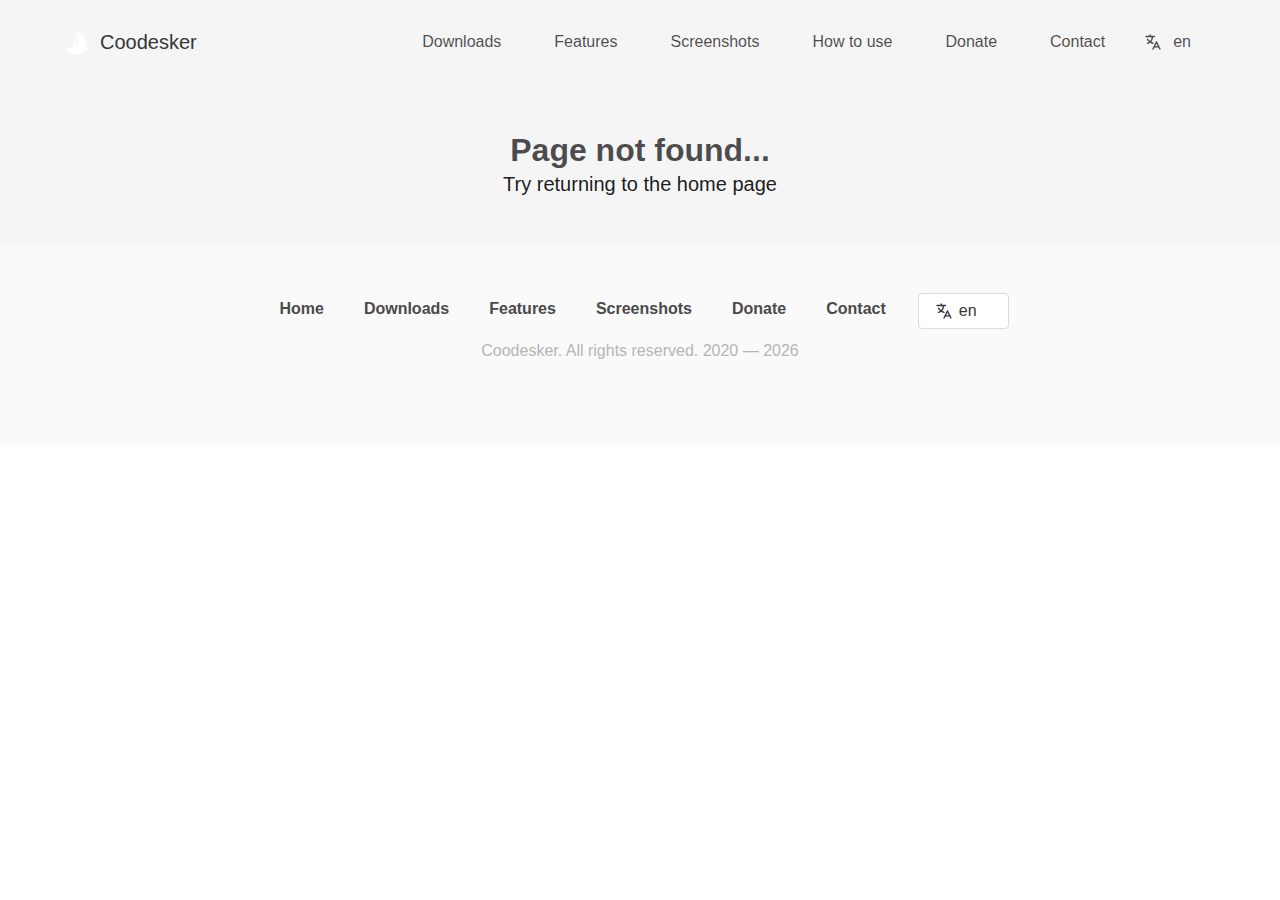
<file: index.html>
<!DOCTYPE html><html lang=en><head><meta charset=utf-8><meta http-equiv=X-UA-Compatible content="IE=edge"><meta name=viewport content="width=device-width,initial-scale=1"><link rel=stylesheet href=https://unicons.iconscout.com/release/v2.1.9/css/unicons.css><title>Coodesker</title><meta name=title content="Coodesker - Desktop organize tool"><meta name=description content="Coodesker helps you organize your PC by automatically placing your shortcuts and icons into resizable shaded areas on your desktop called boxes."><meta name=author content=Coodesker><meta name=msvalidate.01 content=A9DE0784F63090AC11C66FC76E3C3D29><link rel=icon href=https://www.coodesker.com/logos/favicon.ico type=image/x-icon><link rel=apple-touch-icon sizes=57x57 href=https://www.coodesker.com/logos/apple-icon-57x57.png><link rel=apple-touch-icon sizes=60x60 href=https://www.coodesker.com/logos/apple-icon-60x60.png><link rel=apple-touch-icon sizes=72x72 href=https://www.coodesker.com/logos/apple-icon-72x72.png><link rel=apple-touch-icon sizes=76x76 href=https://www.coodesker.com/logos/apple-icon-76x76.png><link rel=apple-touch-icon sizes=114x114 href=https://www.coodesker.com/logos/apple-icon-114x114.png><link rel=apple-touch-icon sizes=120x120 href=https://www.coodesker.com/logos/apple-icon-120x120.png><link rel=apple-touch-icon sizes=144x144 href=https://www.coodesker.com/logos/apple-icon-144x144.png><link rel=apple-touch-icon sizes=152x152 href=https://www.coodesker.com/logos/apple-icon-152x152.png><link rel=apple-touch-icon sizes=180x180 href=https://www.coodesker.com/logos/apple-icon-180x180.png><link rel=icon type=image/png sizes=192x192 href=https://www.coodesker.com/logos/android-icon-192x192.png><link rel=icon type=image/png sizes=32x32 href=https://www.coodesker.com/logos/favicon-32x32.png><link rel=icon type=image/png sizes=96x96 href=https://www.coodesker.com/logos/favicon-96x96.png><link rel=icon type=image/png sizes=16x16 href=https://www.coodesker.com/logos/favicon-16x16.png><link rel=manifest href=https://www.coodesker.com/manifest.json><meta name=msapplication-config content=https://www.coodesker.com/browserconfig.xml><meta name=msapplication-TileColor content=#ffffff><meta name=msapplication-TileImage content=https://www.coodesker.com/logos/ms-icon-144x144.png><meta name=theme-color content=#ffffff><meta property=og:type content=website><meta property=og:url content=https://www.coodesker.com/ ><meta property=og:title content="Coodesker - Desktop organize tool"><meta property=og:description content="Coodesker helps you organize your PC by automatically placing your shortcuts and icons into resizable shaded areas on your desktop called boxes."><meta property=og:image content=https://www.coodesker.com/logos/Card.png><meta property=twitter:card content=summary_large_image><meta property=twitter:url content=https://www.coodesker.com/ ><meta property=twitter:title content="Coodesker - Desktop organize tool"><meta property=twitter:description content="Coodesker helps you organize your PC by automatically placing your shortcuts and icons into resizable shaded areas on your desktop called boxes."><meta property=twitter:image content=https://www.coodesker.com/logos/Card.png><meta property=twitter:site content=@coodesker><meta property=twitter:creator content=@coodesker><script type=application/ld+json>{
        "@context" : "http://schema.org",
        "@type" : "SoftwareApplication",
        "name" : "coodesker",
        "image" : "https://www.coodesker.com/logos/ms-icon-144x144.png",
        "url" : "http://www.coodesker.com/",
        "author" : {
          "@type" : "Person",
          "name" : "coodesker"
        },
        "datePublished" : "2021-03-04",
        "applicationCategory" : "Desktop organize tool",
        "downloadUrl" : "http://www.coodesker.com/downloads",
        "operatingSystem" : "Windows 7 SP1 or later",
        "softwareVersion" : "1.0.0.17"
      }</script><script>(function(c,l,a,r,i,t,y){
          c[a]=c[a]||function(){(c[a].q=c[a].q||[]).push(arguments)};
          t=l.createElement(r);t.async=1;t.src="https://www.clarity.ms/tag/"+i;
          y=l.getElementsByTagName(r)[0];y.parentNode.insertBefore(t,y);
      })(window, document, "clarity", "script", "5qm4ua8jgb");</script><link href=/css/Contact.25fb16de.css rel=prefetch><link href=/css/Donation.4bca2840.css rel=prefetch><link href=/css/Downloads.0180e9b0.css rel=prefetch><link href=/css/Features.d102c619.css rel=prefetch><link href=/css/HowToUse.c07b1ad8.css rel=prefetch><link href=/css/Screenshots.15c4b269.css rel=prefetch><link href=/js/Contact.50db78e4.js rel=prefetch><link href=/js/Donation.a80f20d0.js rel=prefetch><link href=/js/Downloads.fd6c9426.js rel=prefetch><link href=/js/Features.95561430.js rel=prefetch><link href=/js/HowToUse.39ba445e.js rel=prefetch><link href=/js/NotFound.f76c0f4f.js rel=prefetch><link href=/js/Screenshots.f8f1f8a0.js rel=prefetch><link href=/css/app.5b51b47c.css rel=preload as=style><link href=/js/app.12765234.js rel=preload as=script><link href=/js/chunk-vendors.193fd848.js rel=preload as=script><link href=/css/app.5b51b47c.css rel=stylesheet></head><body><noscript><strong>We're sorry but coodesker.website doesn't work properly without JavaScript enabled. Please enable it to continue.</strong></noscript><div id=app></div><script src=/js/chunk-vendors.193fd848.js></script><script src=/js/app.12765234.js></script></body></html>
</file>
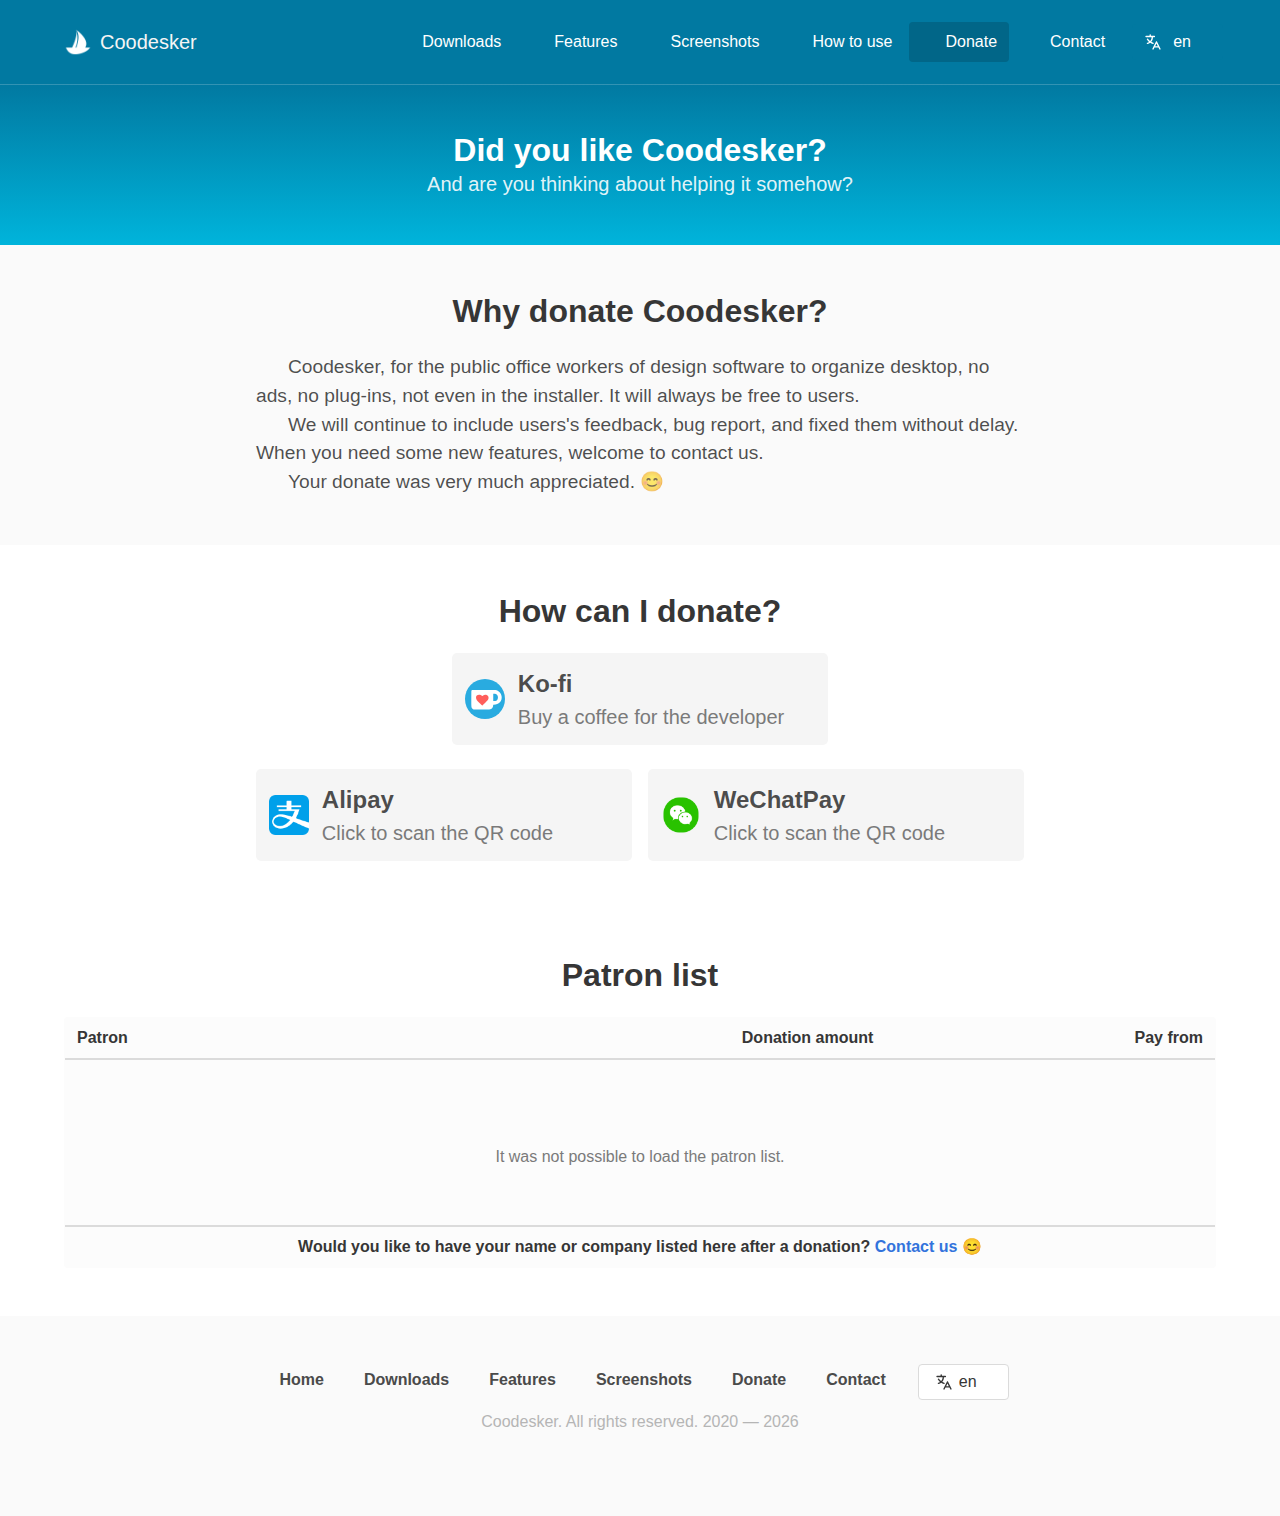
<file: donation/index.html>
<!DOCTYPE html>
<html lang="en">
    <head>
        <meta charset="utf-8">
        <meta http-equiv="X-UA-Compatible" content="IE=edge">
        <meta name="viewport" content="width=device-width,initial-scale=1.0">
        
        <!-- Primary Meta Tags -->
        <title>Coodesker</title>
        <meta name="title" content="Coodesker - Donation">
        <meta name="description" content="Help Coodesker grow, by helping the project.">
        <meta name="author" content="Coodesker">

        <!-- Validations -->
        <meta name="msvalidate.01" content="A9DE0784F63090AC11C66FC76E3C3D29"/>
        <!-- <meta name="flattr:id" content="dj667l"> -->

        <!-- Icons -->
        <link rel="icon" href="https://www.coodesker.com/logos/favicon.ico" type="image/x-icon">
        <link rel="apple-touch-icon" sizes="57x57" href="https://www.coodesker.com/logos/apple-icon-57x57.png">
        <link rel="apple-touch-icon" sizes="60x60" href="https://www.coodesker.com/logos/apple-icon-60x60.png">
        <link rel="apple-touch-icon" sizes="72x72" href="https://www.coodesker.com/logos/apple-icon-72x72.png">
        <link rel="apple-touch-icon" sizes="76x76" href="https://www.coodesker.com/logos/apple-icon-76x76.png">
        <link rel="apple-touch-icon" sizes="114x114" href="https://www.coodesker.com/logos/apple-icon-114x114.png">
        <link rel="apple-touch-icon" sizes="120x120" href="https://www.coodesker.com/logos/apple-icon-120x120.png">
        <link rel="apple-touch-icon" sizes="144x144" href="https://www.coodesker.com/logos/apple-icon-144x144.png">
        <link rel="apple-touch-icon" sizes="152x152" href="https://www.coodesker.com/logos/apple-icon-152x152.png">
        <link rel="apple-touch-icon" sizes="180x180" href="https://www.coodesker.com/logos/apple-icon-180x180.png">
        <link rel="icon" type="image/png" sizes="192x192" href="https://www.coodesker.com/logos/android-icon-192x192.png">
        <link rel="icon" type="image/png" sizes="32x32" href="https://www.coodesker.com/logos/favicon-32x32.png">
        <link rel="icon" type="image/png" sizes="96x96" href="https://www.coodesker.com/logos/favicon-96x96.png">
        <link rel="icon" type="image/png" sizes="16x16" href="https://www.coodesker.com/logos/favicon-16x16.png">

        <!-- Other configurations -->
        <link rel="manifest" href="https://www.coodesker.com/manifest.json">
        <meta name="msapplication-config" content="https://www.coodesker.com/browserconfig.xml"/>
        <meta name="msapplication-TileColor" content="#ffffff">
        <meta name="msapplication-TileImage" content="https://www.coodesker.com/logos/ms-icon-144x144.png">
        <meta name="theme-color" content="#ffffff">
        
        <!-- Open Graph / Facebook -->
        <meta property="og:type" content="website">
        <meta property="og:url" content="https://www.coodesker.com/donation">
        <meta property="og:title" content="Coodesker - Donation">
        <meta property="og:description" content="Help Coodesker get better, by donating to the project.">
        <meta property="og:image" content="https://www.coodesker.com/logos/Card.png">

        <!-- Twitter -->
        <meta property="twitter:card" content="summary_large_image">
        <meta property="twitter:url" content="https://www.coodesker.com/donation">
        <meta property="twitter:title" content="Coodesker - Donation">
        <meta property="twitter:description" content="Help Coodesker get better, by donating to the project.">
        <meta property="twitter:image" content="https://www.coodesker.com/logos/Card.png">
        <meta property="twitter:site" content="@Coodesker">
        <meta property="twitter:creator" content="@Coodesker">

        <!-- Structured data -->
        <script type="application/ld+json">
            {
                "@context" : "http://schema.org",
                "@type" : "SoftwareApplication",
                "name" : "coodesker",
                "image" : "https://www.coodesker.com/logos/ms-icon-144x144.png",
                "url" : "http://www.coodesker.com/",
                "author" : {
                  "@type" : "Person",
                  "name" : "coodesker"
                },
                "datePublished" : "2021-03-04",
                "applicationCategory" : "Desktop organize tool",
                "downloadUrl" : "http://www.coodesker.com/downloads",
                "operatingSystem" : "Windows 7 SP1 or later",
                "softwareVersion" : "1.0.0.17"
              }
        </script>

        <script>
            const segment = 1;

            //Gets the relative path and the hash of the URL.
            sessionStorage.redirect = location.pathname.split('/').slice(0, 1 + segment).join('/');
            sessionStorage.hash = location.hash;

            //Forces the navigation back to the main page, since it's the only entry point that works.
            location.replace('/' + location.pathname.slice(1).split('/').slice(segment).join('/'));
        </script>
    </head>

    <body>
        <h1>Donation</h1>

        &nbsp;&nbsp;&nbsp;&nbsp;&nbsp;&nbsp;&nbsp;&nbsp;&nbsp;&nbsp;&nbsp;&nbsp;&nbsp;
        &nbsp;&nbsp;&nbsp;&nbsp;&nbsp;&nbsp;&nbsp;&nbsp;&nbsp;&nbsp;&nbsp;&nbsp;&nbsp;
        &nbsp;&nbsp;&nbsp;&nbsp;&nbsp;&nbsp;&nbsp;&nbsp;&nbsp;&nbsp;&nbsp;&nbsp;&nbsp;
        &nbsp;&nbsp;&nbsp;&nbsp;&nbsp;&nbsp;&nbsp;&nbsp;&nbsp;&nbsp;&nbsp;&nbsp;&nbsp;
    </body>
</html>
</file>
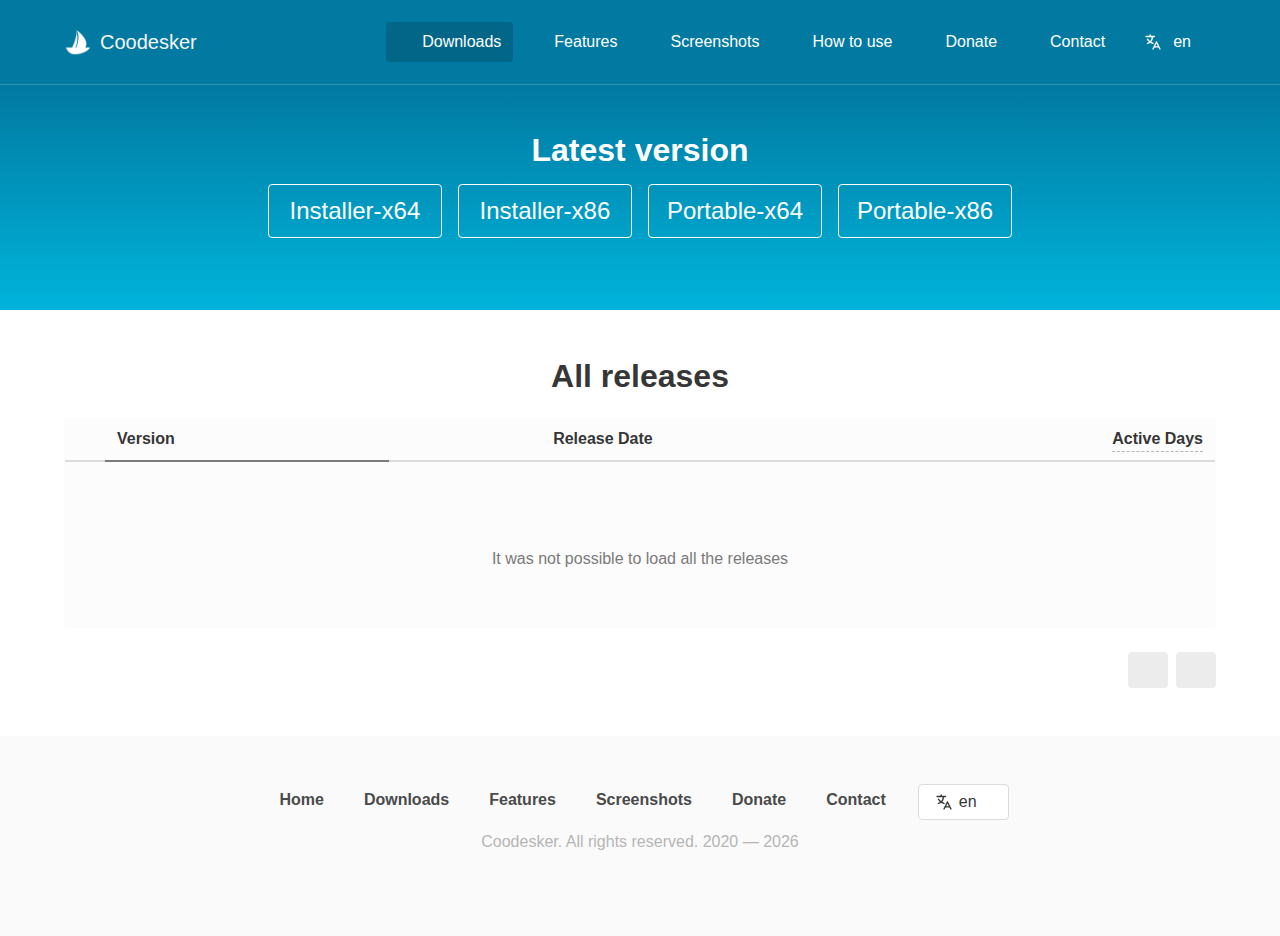
<file: downloads/index.html>
<!DOCTYPE html>
<html lang="en">
    <head>
        <meta charset="utf-8">
        <meta http-equiv="X-UA-Compatible" content="IE=edge">
        <meta name="viewport" content="width=device-width,initial-scale=1.0">
        
        <!-- Primary Meta Tags -->
        <title>Coodesker</title>
        <meta name="title" content="Coodesker - Downloads">
        <meta name="description" content="Download the installer or portable versions of Coodesker now.">
        <meta name="author" content="Coodesker">

        <!-- Validations -->
        <meta name="msvalidate.01" content="A9DE0784F63090AC11C66FC76E3C3D29"/>
        <!-- <meta name="flattr:id" content="dj667l"> -->

        <!-- Icons -->
        <link rel="icon" href="https://www.coodesker.com/logos/favicon.ico" type="image/x-icon">
        <link rel="apple-touch-icon" sizes="57x57" href="https://www.coodesker.com/logos/apple-icon-57x57.png">
        <link rel="apple-touch-icon" sizes="60x60" href="https://www.coodesker.com/logos/apple-icon-60x60.png">
        <link rel="apple-touch-icon" sizes="72x72" href="https://www.coodesker.com/logos/apple-icon-72x72.png">
        <link rel="apple-touch-icon" sizes="76x76" href="https://www.coodesker.com/logos/apple-icon-76x76.png">
        <link rel="apple-touch-icon" sizes="114x114" href="https://www.coodesker.com/logos/apple-icon-114x114.png">
        <link rel="apple-touch-icon" sizes="120x120" href="https://www.coodesker.com/logos/apple-icon-120x120.png">
        <link rel="apple-touch-icon" sizes="144x144" href="https://www.coodesker.com/logos/apple-icon-144x144.png">
        <link rel="apple-touch-icon" sizes="152x152" href="https://www.coodesker.com/logos/apple-icon-152x152.png">
        <link rel="apple-touch-icon" sizes="180x180" href="https://www.coodesker.com/logos/apple-icon-180x180.png">
        <link rel="icon" type="image/png" sizes="192x192" href="https://www.coodesker.com/logos/android-icon-192x192.png">
        <link rel="icon" type="image/png" sizes="32x32" href="https://www.coodesker.com/logos/favicon-32x32.png">
        <link rel="icon" type="image/png" sizes="96x96" href="https://www.coodesker.com/logos/favicon-96x96.png">
        <link rel="icon" type="image/png" sizes="16x16" href="https://www.coodesker.com/logos/favicon-16x16.png">

        <!-- Other configurations -->
        <link rel="manifest" href="https://www.coodesker.com/manifest.json">
        <meta name="msapplication-config" content="https://www.coodesker.com/browserconfig.xml"/>
        <meta name="msapplication-TileColor" content="#ffffff">
        <meta name="msapplication-TileImage" content="https://www.coodesker.com/logos/ms-icon-144x144.png">
        <meta name="theme-color" content="#ffffff">
        
        <!-- Open Graph / Facebook -->
        <meta property="og:type" content="website">
        <meta property="og:url" content="https://www.coodesker.com/downloads">
        <meta property="og:title" content="Coodesker - Downloads">
        <meta property="og:description" content="Download the installer or portable versions of Coodesker now.">
        <meta property="og:image" content="https://www.coodesker.com/logos/Card.png">

        <!-- Twitter -->
        <meta property="twitter:card" content="summary_large_image">
        <meta property="twitter:url" content="https://www.coodesker.com/downloads">
        <meta property="twitter:title" content="Coodesker - Downloads">
        <meta property="twitter:description" content="Download the installer or portable versions of Coodesker now.">
        <meta property="twitter:image" content="https://www.coodesker.com/logos/Card.png">
        <meta property="twitter:site" content="@Coodesker">
        <meta property="twitter:creator" content="@Coodesker">

        <!-- Structured data -->
        <script type="application/ld+json">
            {
                "@context" : "http://schema.org",
                "@type" : "SoftwareApplication",
                "name" : "coodesker",
                "image" : "https://www.coodesker.com/logos/ms-icon-144x144.png",
                "url" : "http://www.coodesker.com/",
                "author" : {
                  "@type" : "Person",
                  "name" : "coodesker"
                },
                "datePublished" : "2021-03-04",
                "applicationCategory" : "Desktop organize tool",
                "downloadUrl" : "http://www.coodesker.com/downloads",
                "operatingSystem" : "Windows 7 SP1 or later",
                "softwareVersion" : "1.0.0.17"
              }
        </script>

        <script>
            const segment = 1;

            //Gets the relative path and the hash of the URL.
            sessionStorage.redirect = location.pathname.split('/').slice(0, 1 + segment).join('/');
            sessionStorage.hash = location.hash;

            //Forces the navigation back to the main page, since it's the only entry point that works.
            location.replace('/' + location.pathname.slice(1).split('/').slice(segment).join('/'));
        </script>
    </head>

    <body>
        <h1>Downloads</h1>

        &nbsp;&nbsp;&nbsp;&nbsp;&nbsp;&nbsp;&nbsp;&nbsp;&nbsp;&nbsp;&nbsp;&nbsp;&nbsp;
        &nbsp;&nbsp;&nbsp;&nbsp;&nbsp;&nbsp;&nbsp;&nbsp;&nbsp;&nbsp;&nbsp;&nbsp;&nbsp;
        &nbsp;&nbsp;&nbsp;&nbsp;&nbsp;&nbsp;&nbsp;&nbsp;&nbsp;&nbsp;&nbsp;&nbsp;&nbsp;
        &nbsp;&nbsp;&nbsp;&nbsp;&nbsp;&nbsp;&nbsp;&nbsp;&nbsp;&nbsp;&nbsp;&nbsp;&nbsp;
    </body>
</html>
</file>
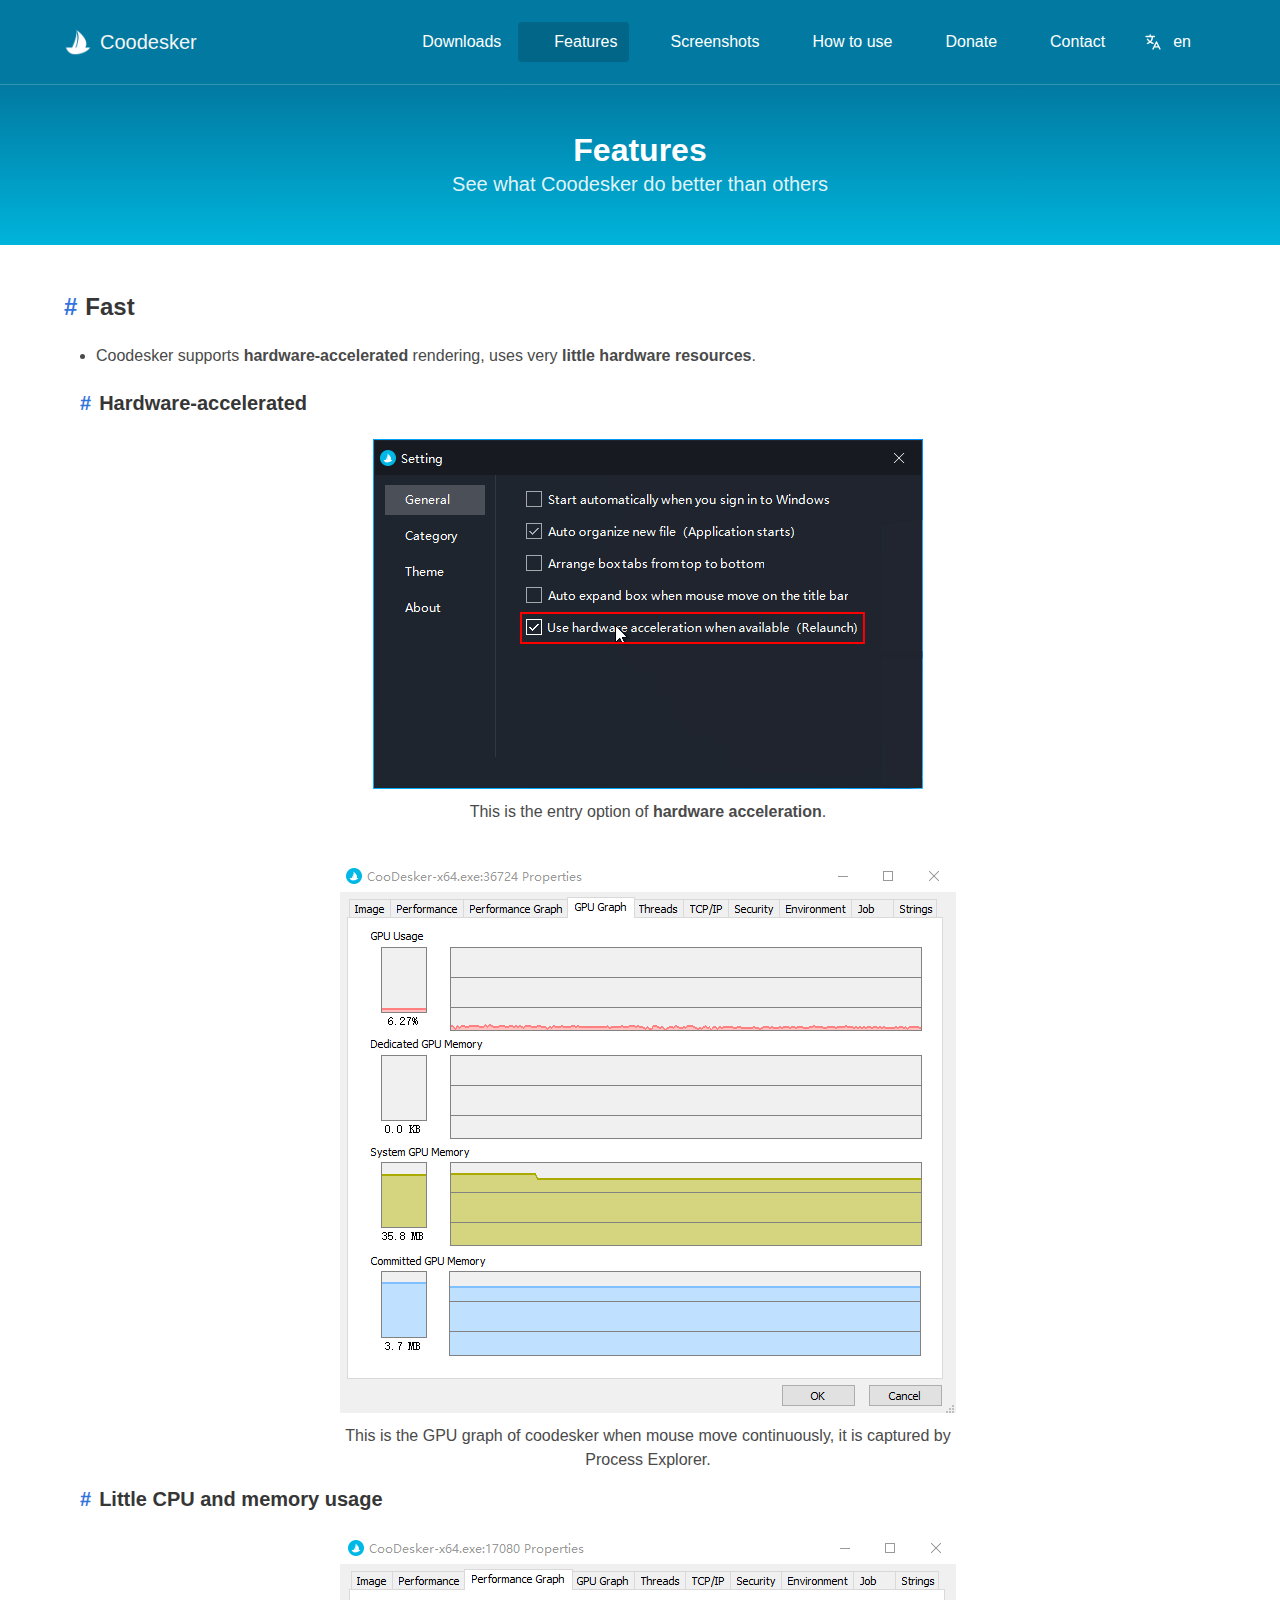
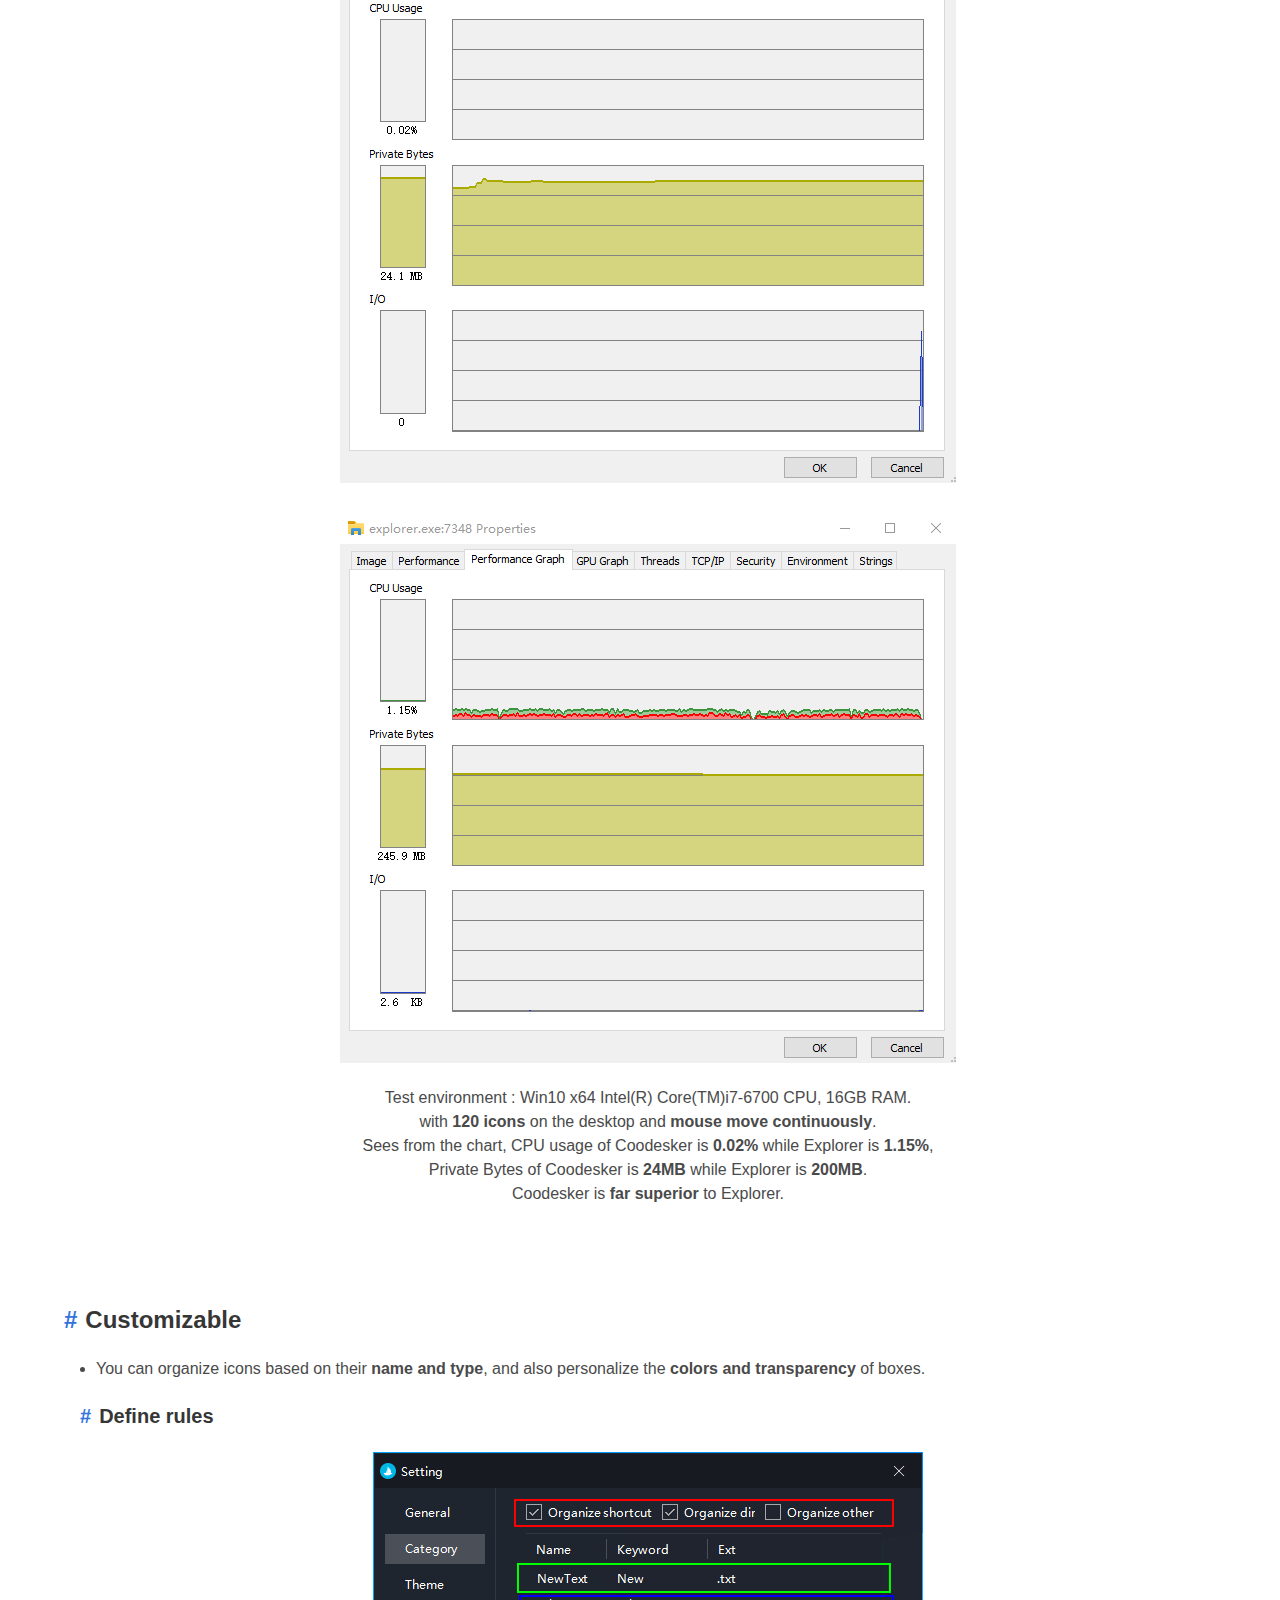
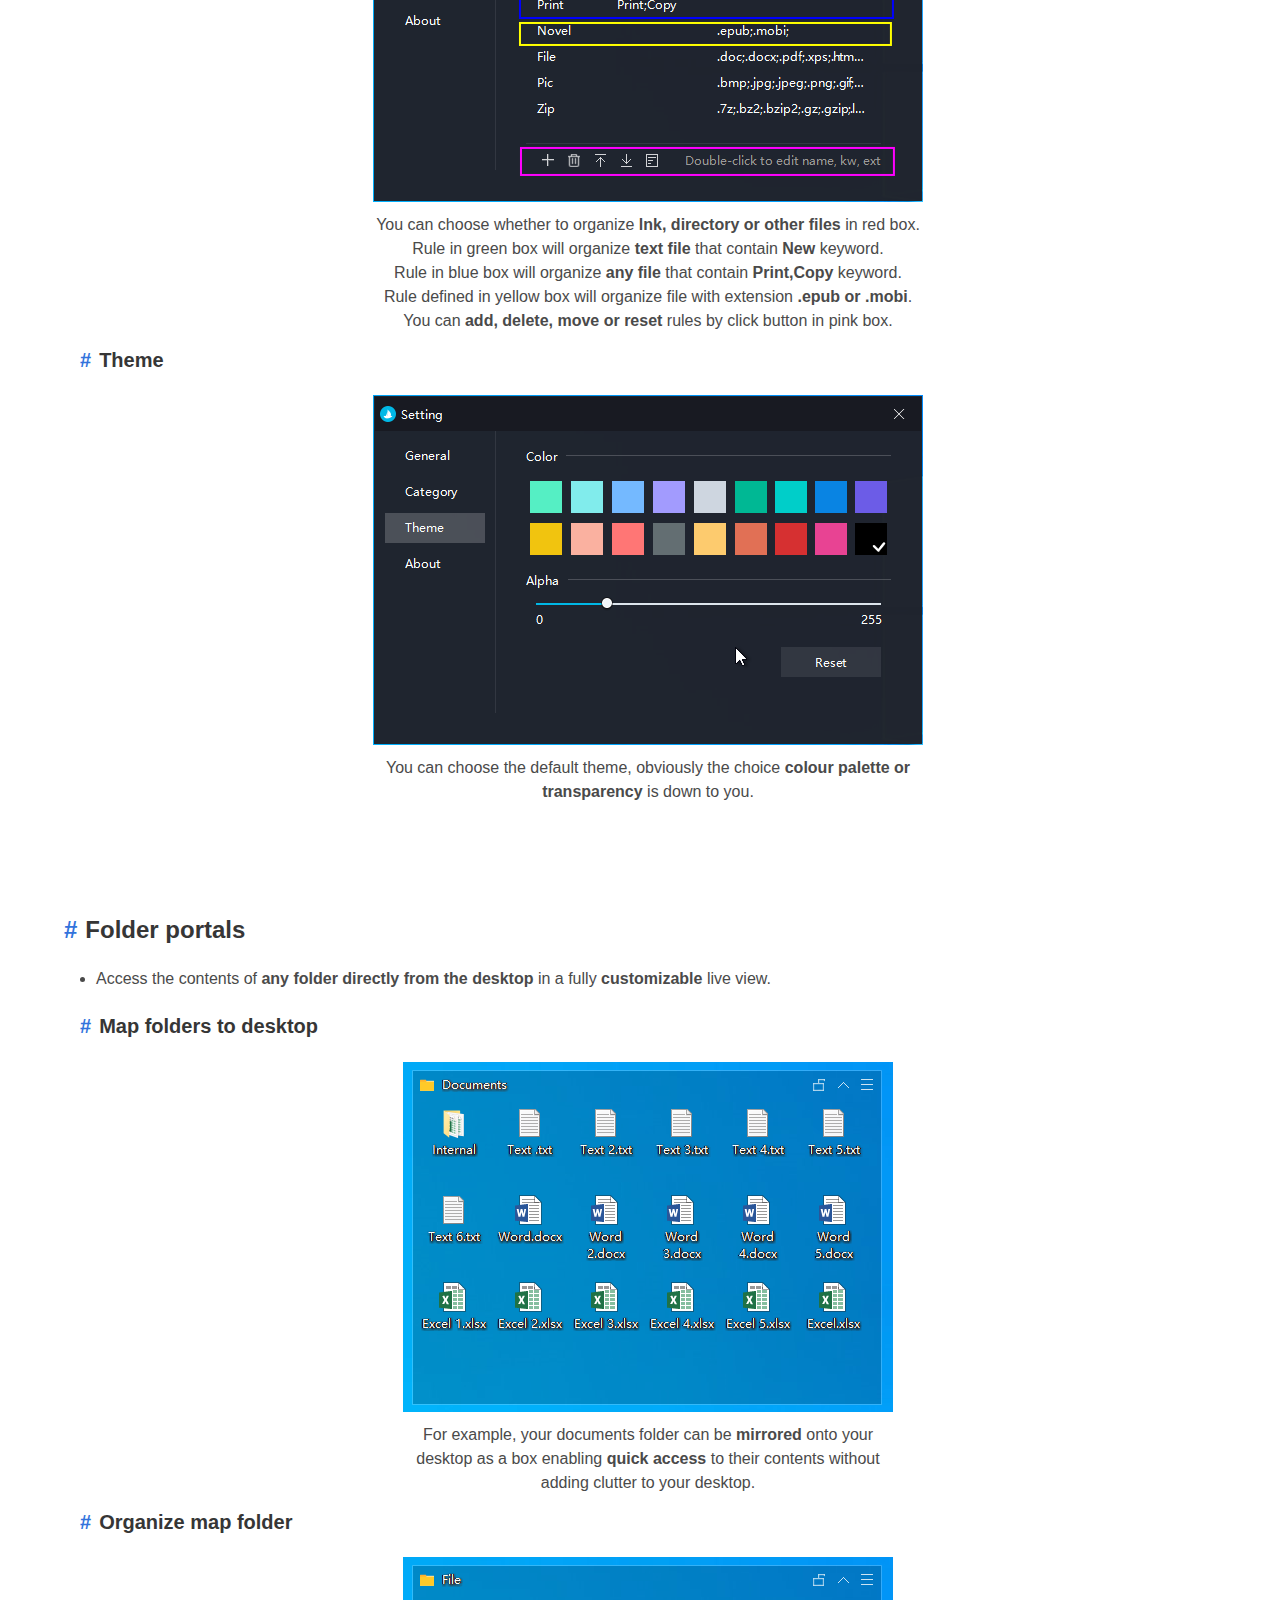
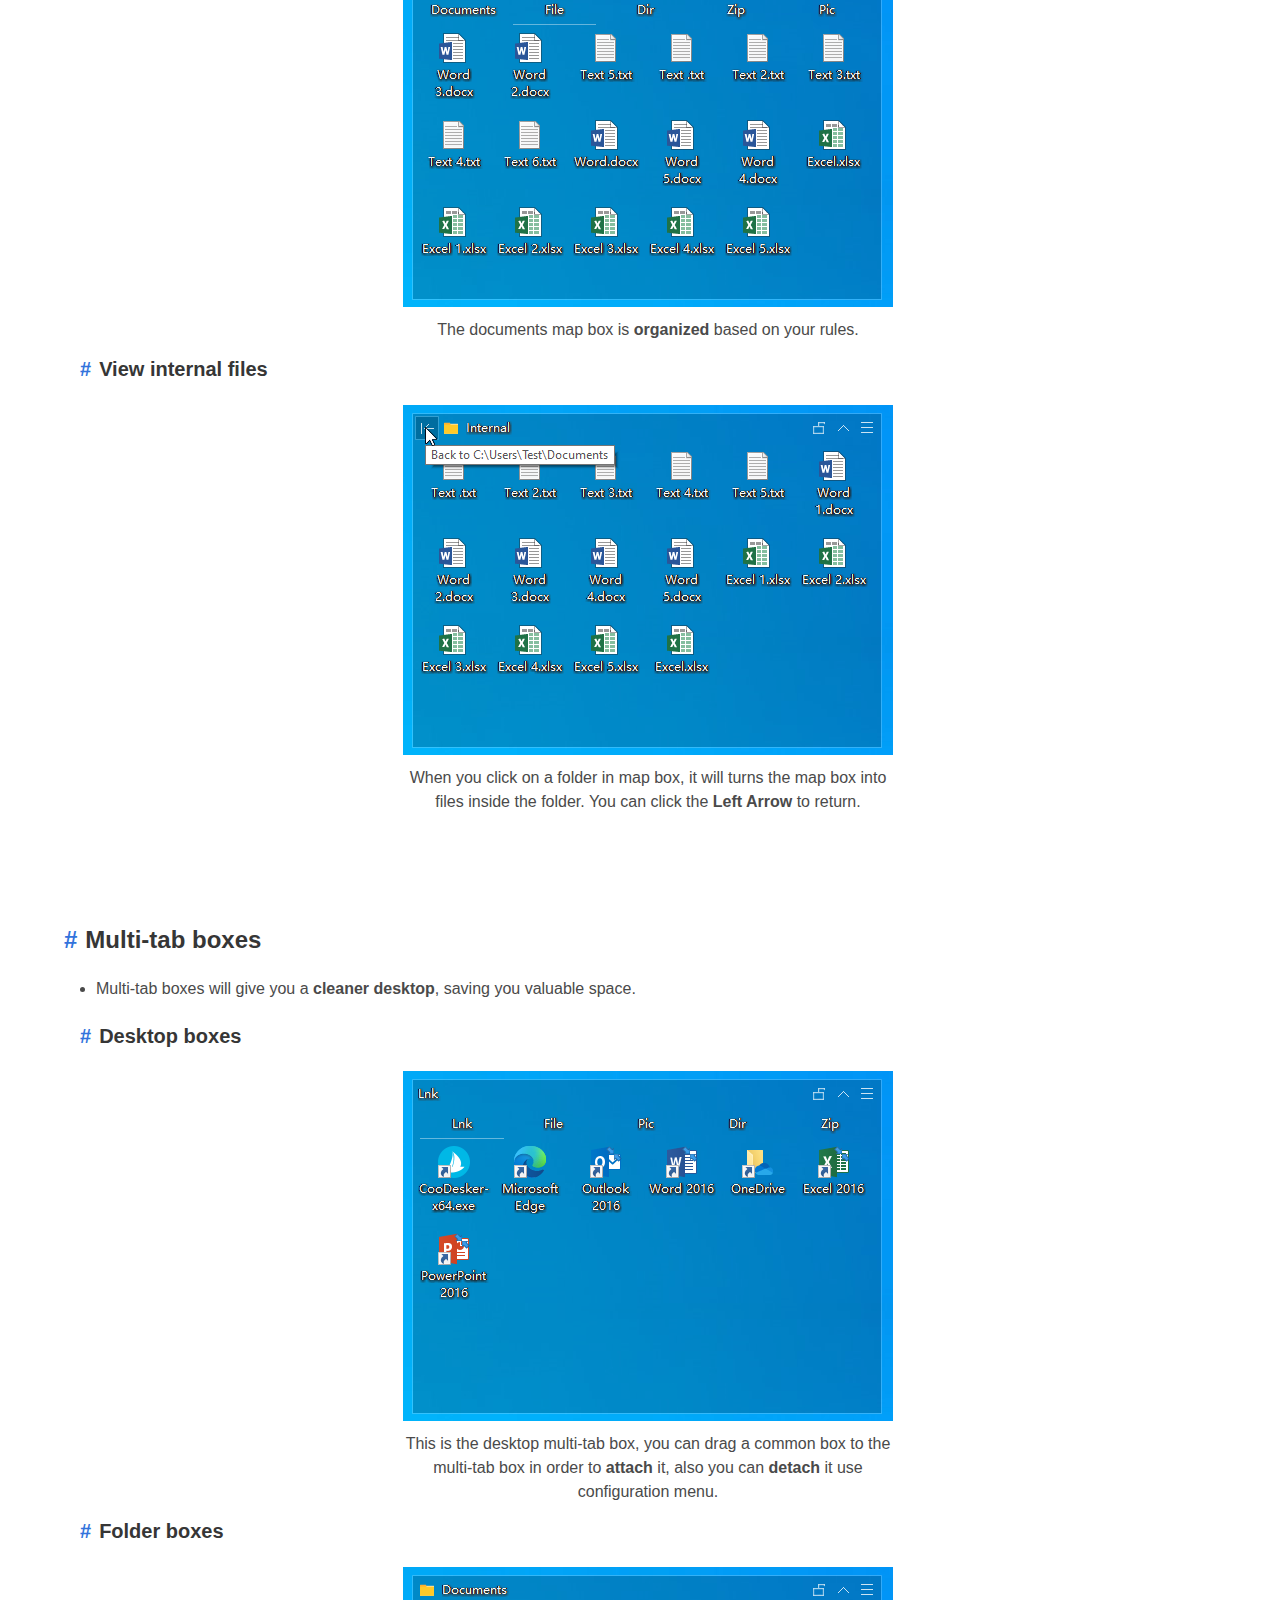
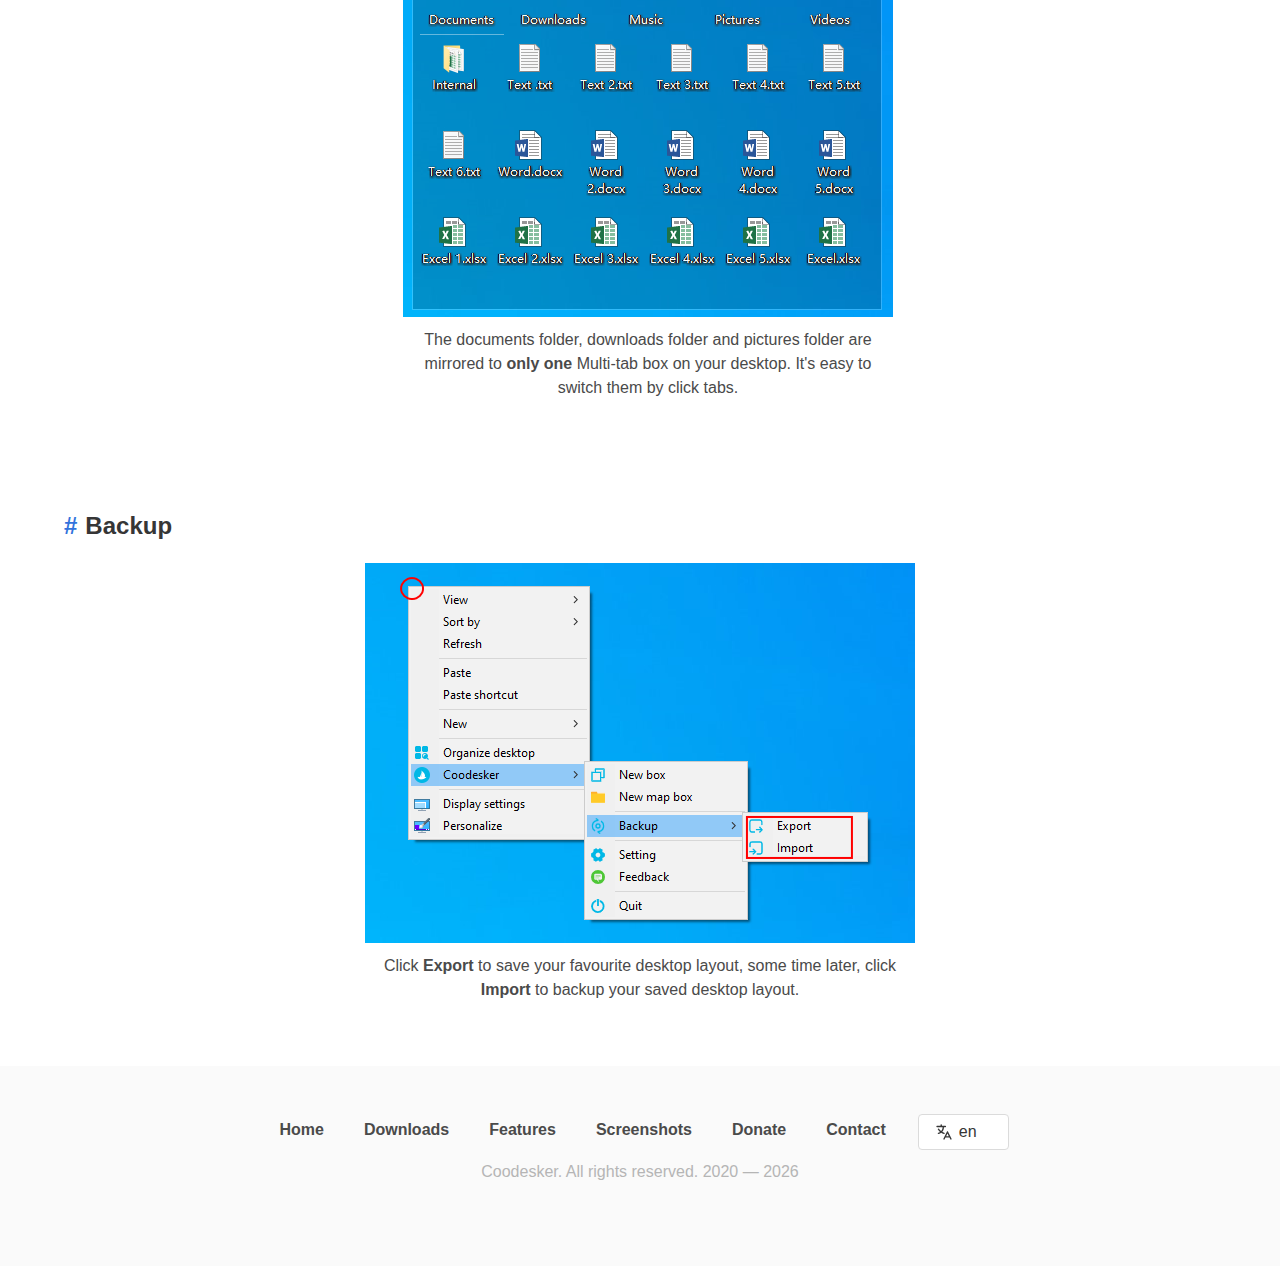
<file: features/index.html>
<!DOCTYPE html>
<html lang="en">
    <head>
        <meta charset="utf-8">
        <meta http-equiv="X-UA-Compatible" content="IE=edge">
        <meta name="viewport" content="width=device-width,initial-scale=1.0">
        
        <!-- Primary Meta Tags -->
        <title>Coodesker</title>
        <meta name="title" content="Coodesker - Features">
        <meta name="description" content="Discover all Coodesker features.">
        <meta name="author" content="Coodesker">

        <!-- Validations -->
        <meta name="msvalidate.01" content="A9DE0784F63090AC11C66FC76E3C3D29"/>
        <!-- <meta name="flattr:id" content="dj667l"> -->

        <!-- Icons -->
        <link rel="icon" href="https://www.coodesker.com/logos/favicon.ico" type="image/x-icon">
        <link rel="apple-touch-icon" sizes="57x57" href="https://www.coodesker.com/logos/apple-icon-57x57.png">
        <link rel="apple-touch-icon" sizes="60x60" href="https://www.coodesker.com/logos/apple-icon-60x60.png">
        <link rel="apple-touch-icon" sizes="72x72" href="https://www.coodesker.com/logos/apple-icon-72x72.png">
        <link rel="apple-touch-icon" sizes="76x76" href="https://www.coodesker.com/logos/apple-icon-76x76.png">
        <link rel="apple-touch-icon" sizes="114x114" href="https://www.coodesker.com/logos/apple-icon-114x114.png">
        <link rel="apple-touch-icon" sizes="120x120" href="https://www.coodesker.com/logos/apple-icon-120x120.png">
        <link rel="apple-touch-icon" sizes="144x144" href="https://www.coodesker.com/logos/apple-icon-144x144.png">
        <link rel="apple-touch-icon" sizes="152x152" href="https://www.coodesker.com/logos/apple-icon-152x152.png">
        <link rel="apple-touch-icon" sizes="180x180" href="https://www.coodesker.com/logos/apple-icon-180x180.png">
        <link rel="icon" type="image/png" sizes="192x192" href="https://www.coodesker.com/logos/android-icon-192x192.png">
        <link rel="icon" type="image/png" sizes="32x32" href="https://www.coodesker.com/logos/favicon-32x32.png">
        <link rel="icon" type="image/png" sizes="96x96" href="https://www.coodesker.com/logos/favicon-96x96.png">
        <link rel="icon" type="image/png" sizes="16x16" href="https://www.coodesker.com/logos/favicon-16x16.png">

        <!-- Other configurations -->
        <link rel="manifest" href="https://www.coodesker.com/manifest.json">
        <meta name="msapplication-config" content="https://www.coodesker.com/browserconfig.xml"/>
        <meta name="msapplication-TileColor" content="#ffffff">
        <meta name="msapplication-TileImage" content="https://www.coodesker.com/logos/ms-icon-144x144.png">
        <meta name="theme-color" content="#ffffff">
        
        <!-- Open Graph / Facebook -->
        <meta property="og:type" content="website">
        <meta property="og:url" content="https://www.coodesker.com/features">
        <meta property="og:title" content="Coodesker - Features">
        <meta property="og:description" content="Discover all Coodesker features.">
        <meta property="og:image" content="https://www.coodesker.com/logos/Card.png">

        <!-- Twitter -->
        <meta property="twitter:card" content="summary_large_image">
        <meta property="twitter:url" content="https://www.coodesker.com/features">
        <meta property="twitter:title" content="Coodesker - Features">
        <meta property="twitter:description" content="Discover all Coodesker features.">
        <meta property="twitter:image" content="https://www.coodesker.com/logos/Card.png">
        <meta property="twitter:site" content="@Coodesker">
        <meta property="twitter:creator" content="@Coodesker">

        <!-- Structured data -->
        <script type="application/ld+json">
            {
                "@context" : "http://schema.org",
                "@type" : "SoftwareApplication",
                "name" : "coodesker",
                "image" : "https://www.coodesker.com/logos/ms-icon-144x144.png",
                "url" : "http://www.coodesker.com/",
                "author" : {
                  "@type" : "Person",
                  "name" : "coodesker"
                },
                "datePublished" : "2021-03-04",
                "applicationCategory" : "Desktop organize tool",
                "downloadUrl" : "http://www.coodesker.com/downloads",
                "operatingSystem" : "Windows 7 SP1 or later",
                "softwareVersion" : "1.0.0.17"
              }
        </script>

        <script>
            const segment = 1;

            //Gets the relative path and the hash of the URL.
            sessionStorage.redirect = location.pathname.split('/').slice(0, 1 + segment).join('/');
            sessionStorage.hash = location.hash;

            //Forces the navigation back to the main page, since it's the only entry point that works.
            location.replace('/' + location.pathname.slice(1).split('/').slice(segment).join('/'));
        </script>
    </head>

    <body>
        <h1>Features</h1>

        &nbsp;&nbsp;&nbsp;&nbsp;&nbsp;&nbsp;&nbsp;&nbsp;&nbsp;&nbsp;&nbsp;&nbsp;&nbsp;
        &nbsp;&nbsp;&nbsp;&nbsp;&nbsp;&nbsp;&nbsp;&nbsp;&nbsp;&nbsp;&nbsp;&nbsp;&nbsp;
        &nbsp;&nbsp;&nbsp;&nbsp;&nbsp;&nbsp;&nbsp;&nbsp;&nbsp;&nbsp;&nbsp;&nbsp;&nbsp;
        &nbsp;&nbsp;&nbsp;&nbsp;&nbsp;&nbsp;&nbsp;&nbsp;&nbsp;&nbsp;&nbsp;&nbsp;&nbsp;
    </body>
</html>
</file>
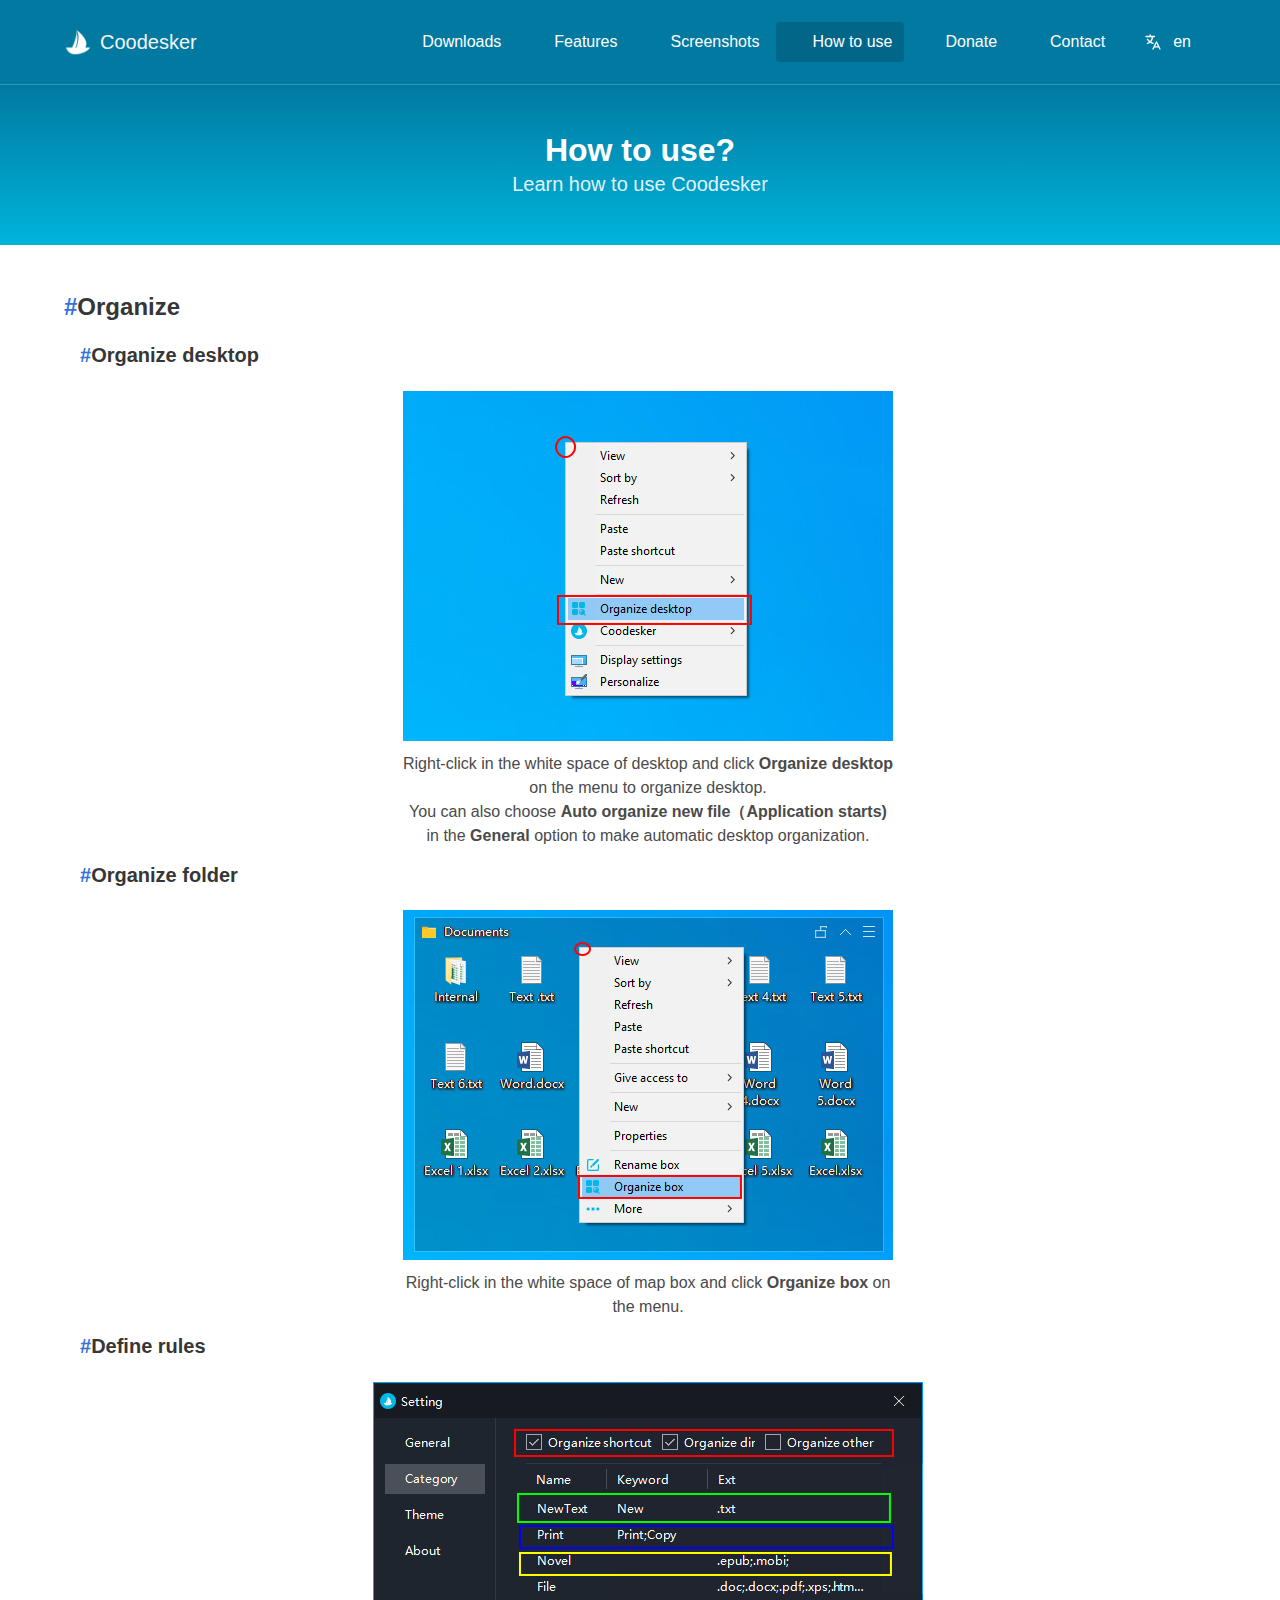
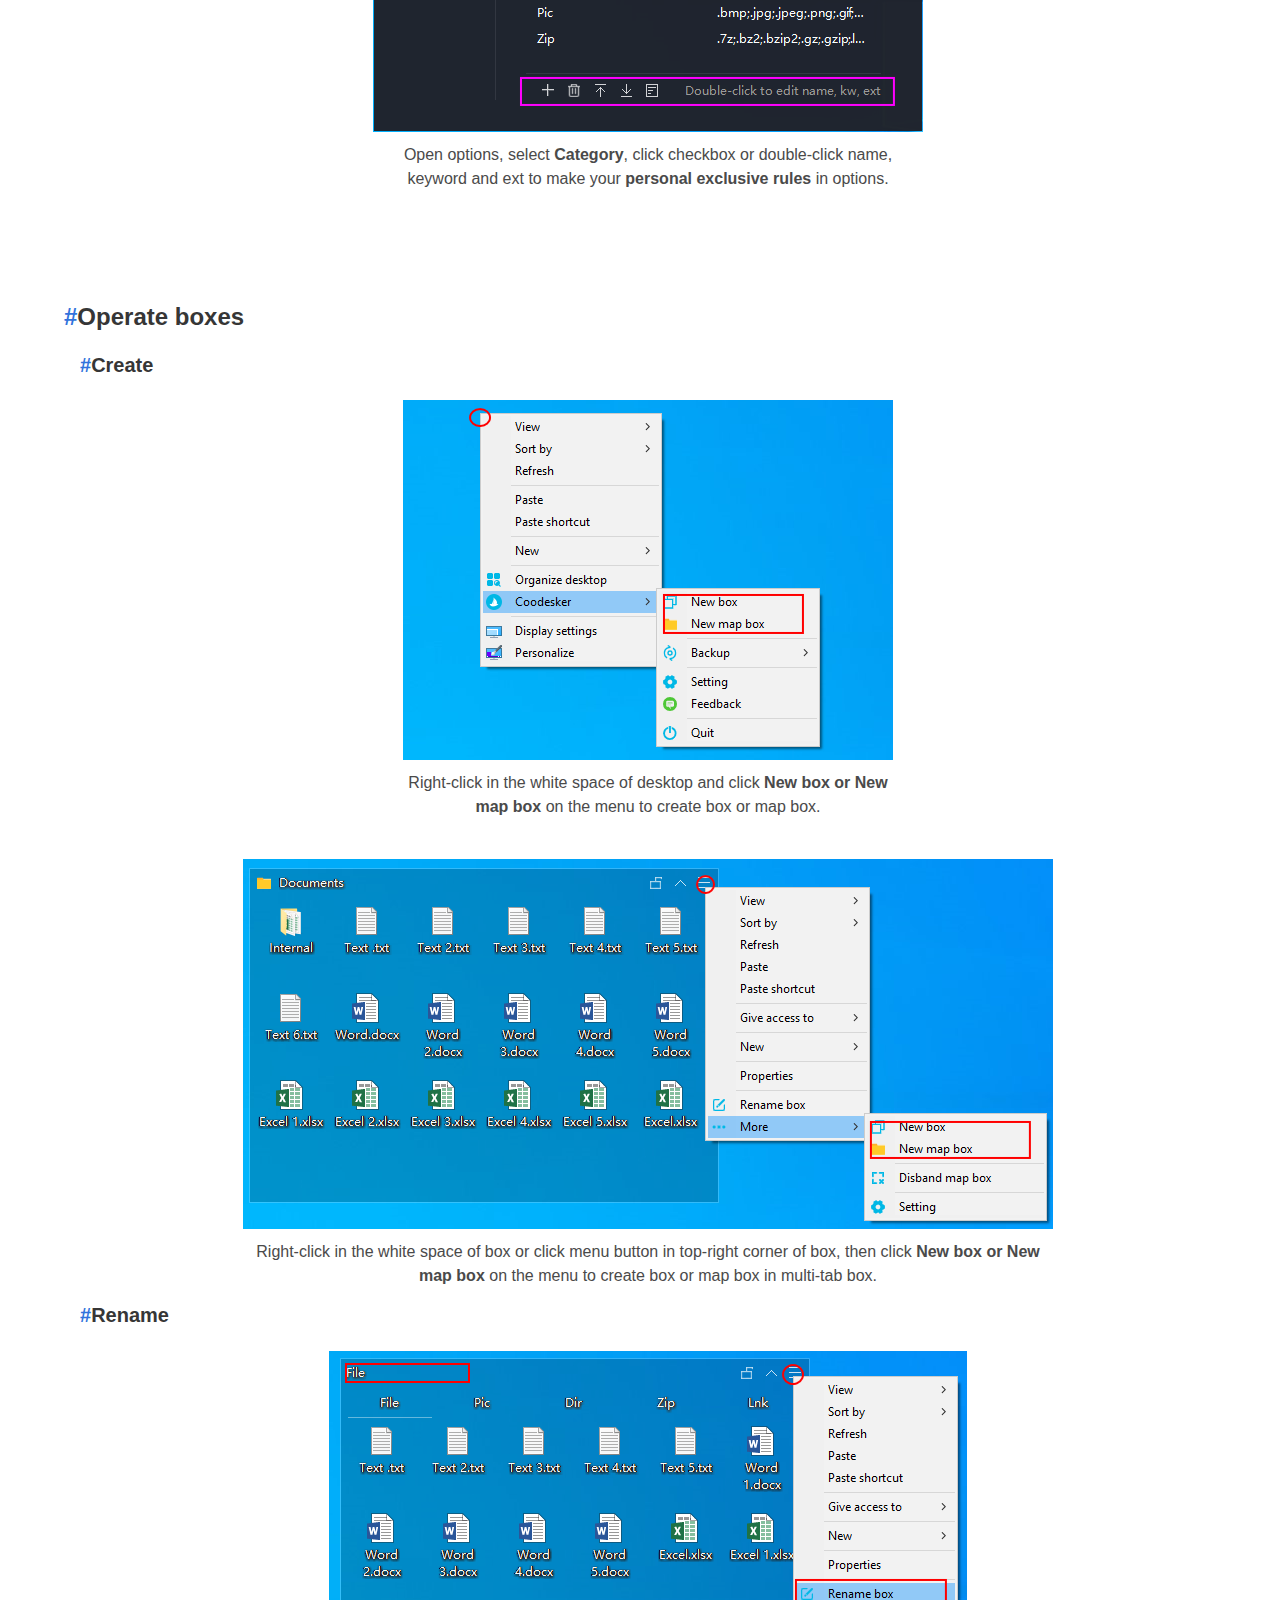
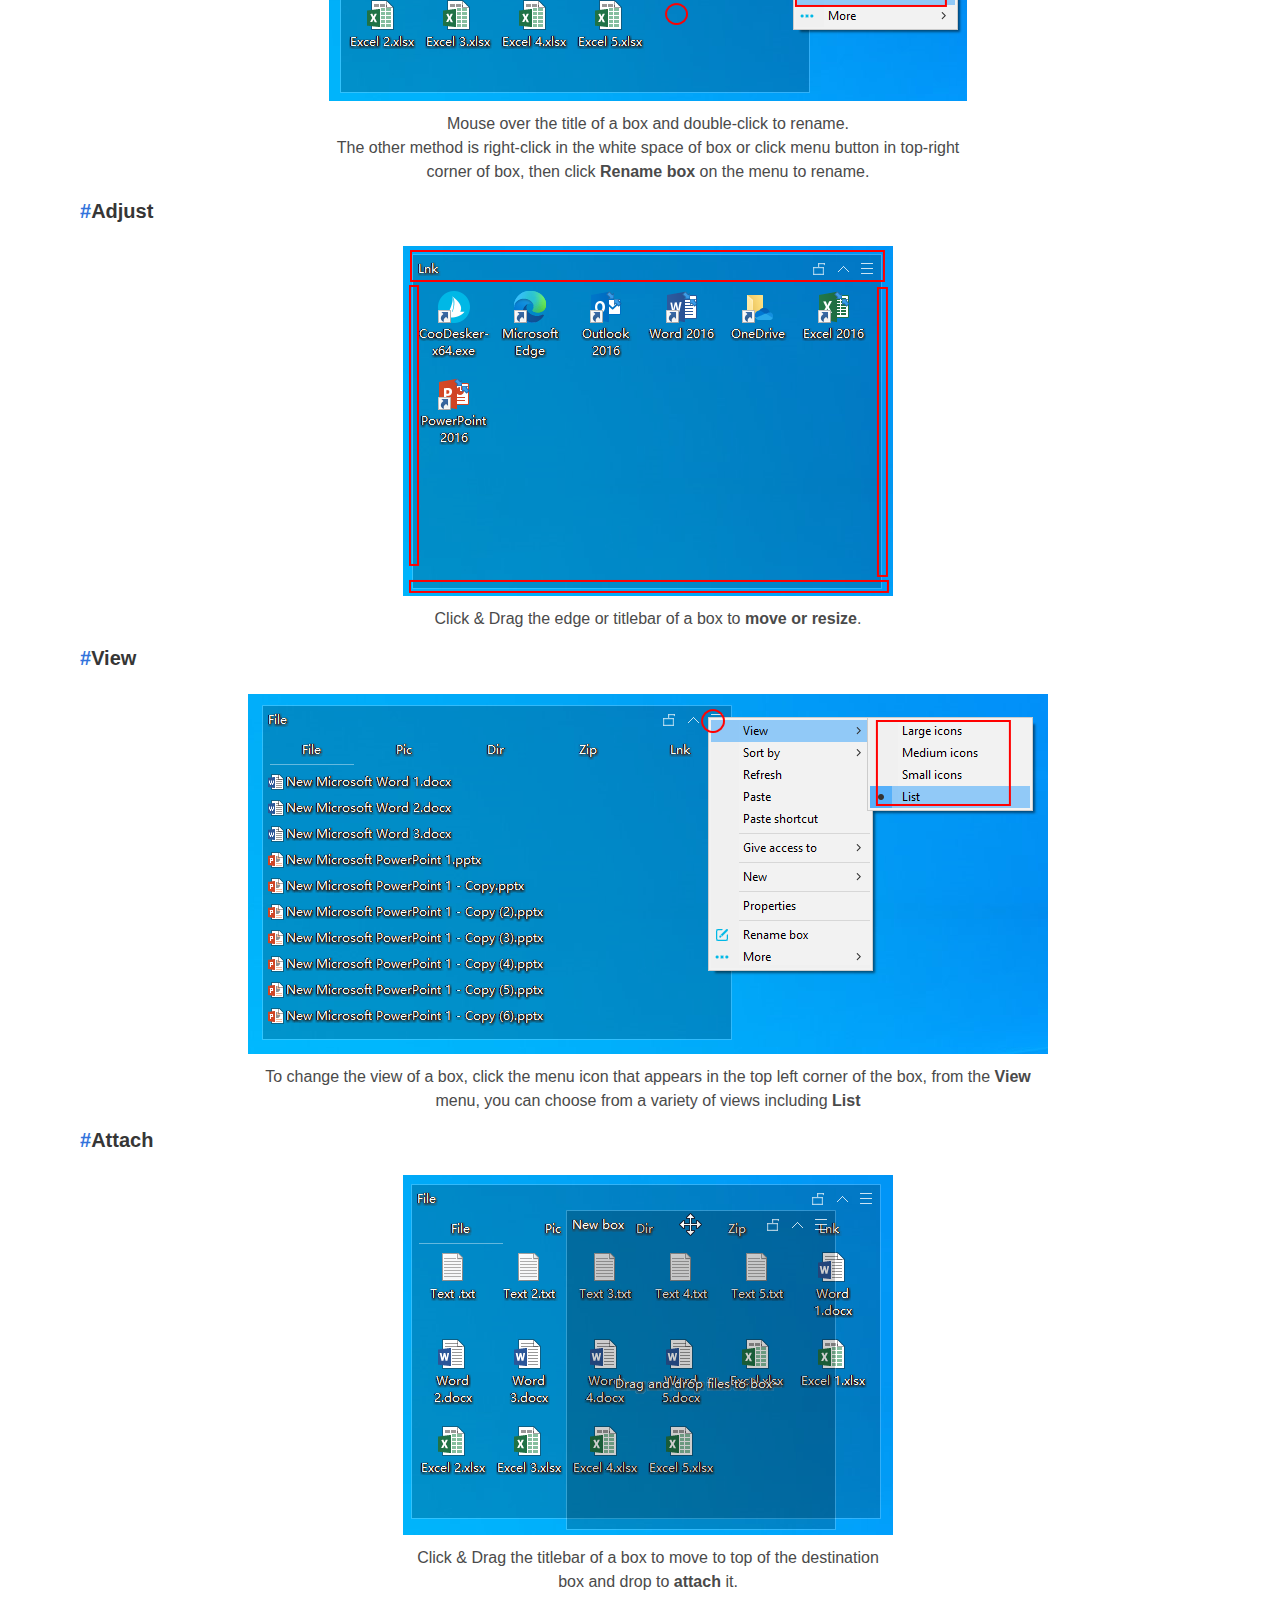
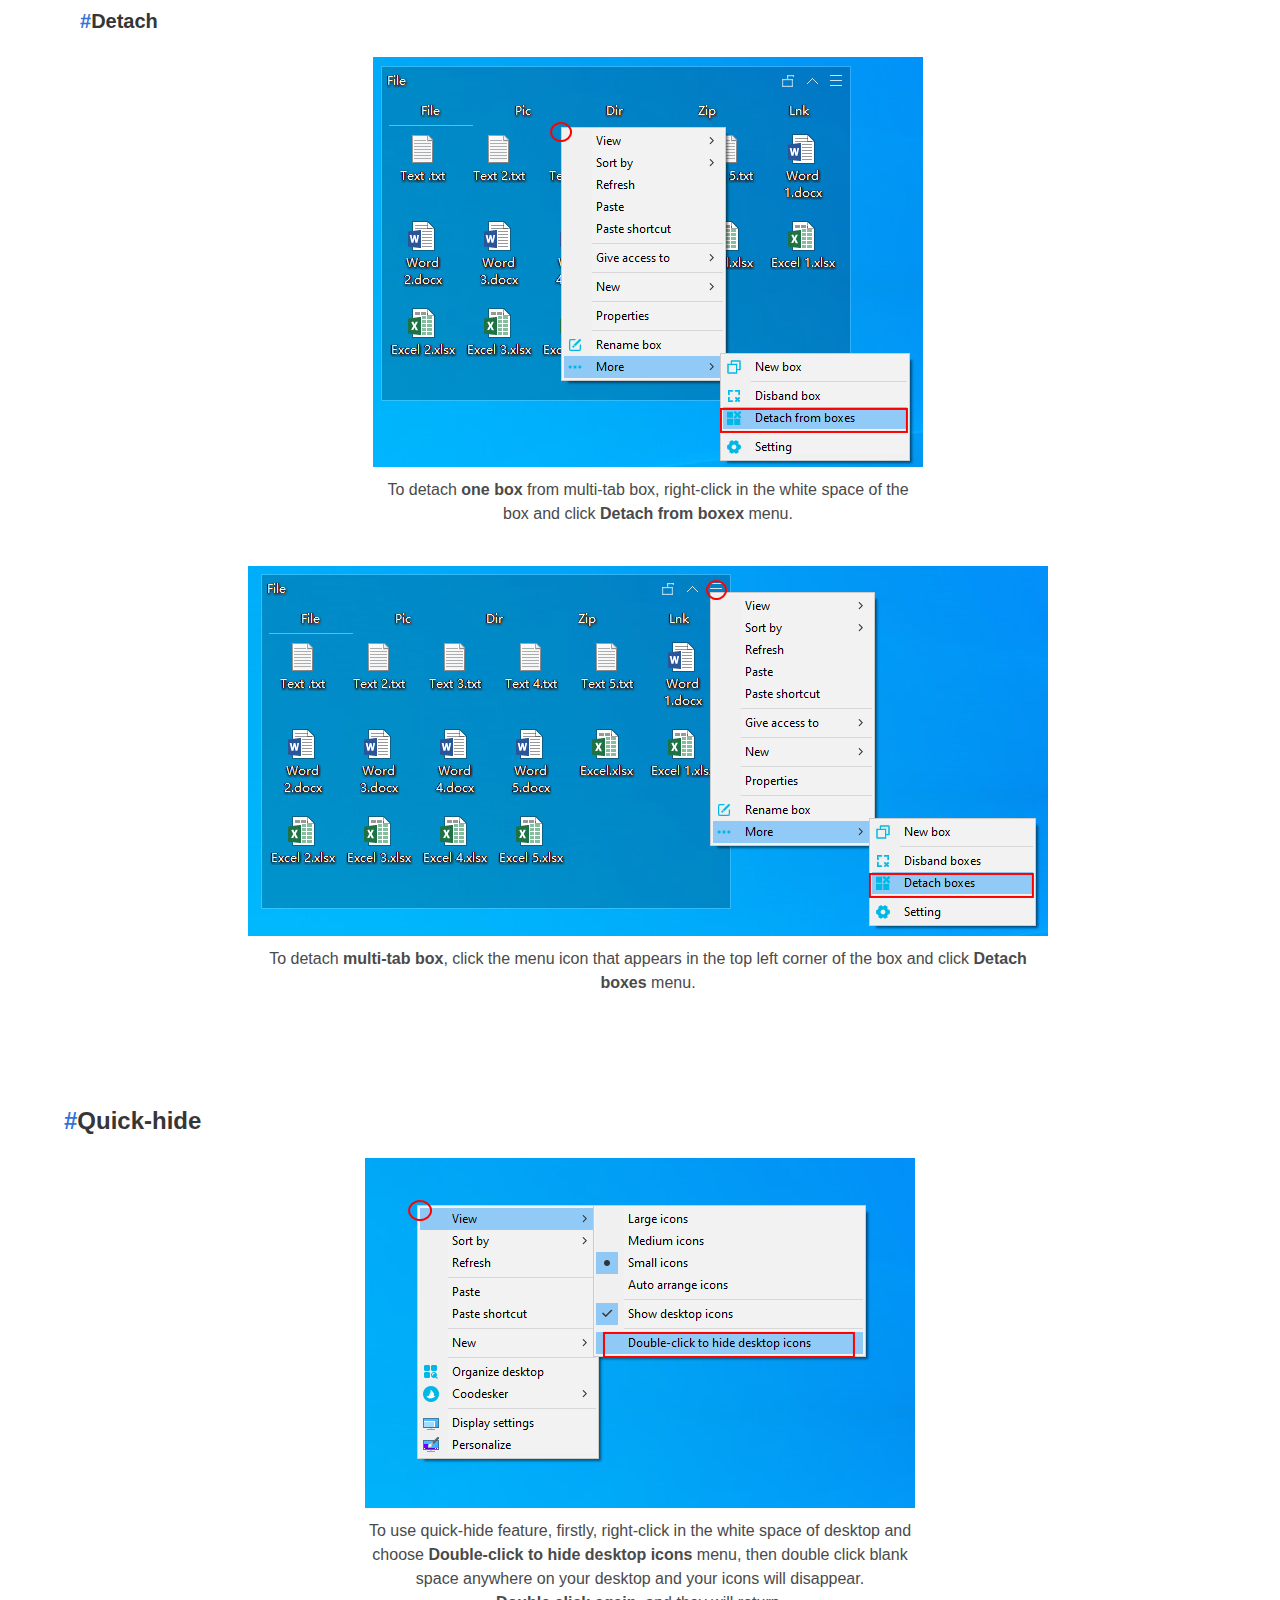
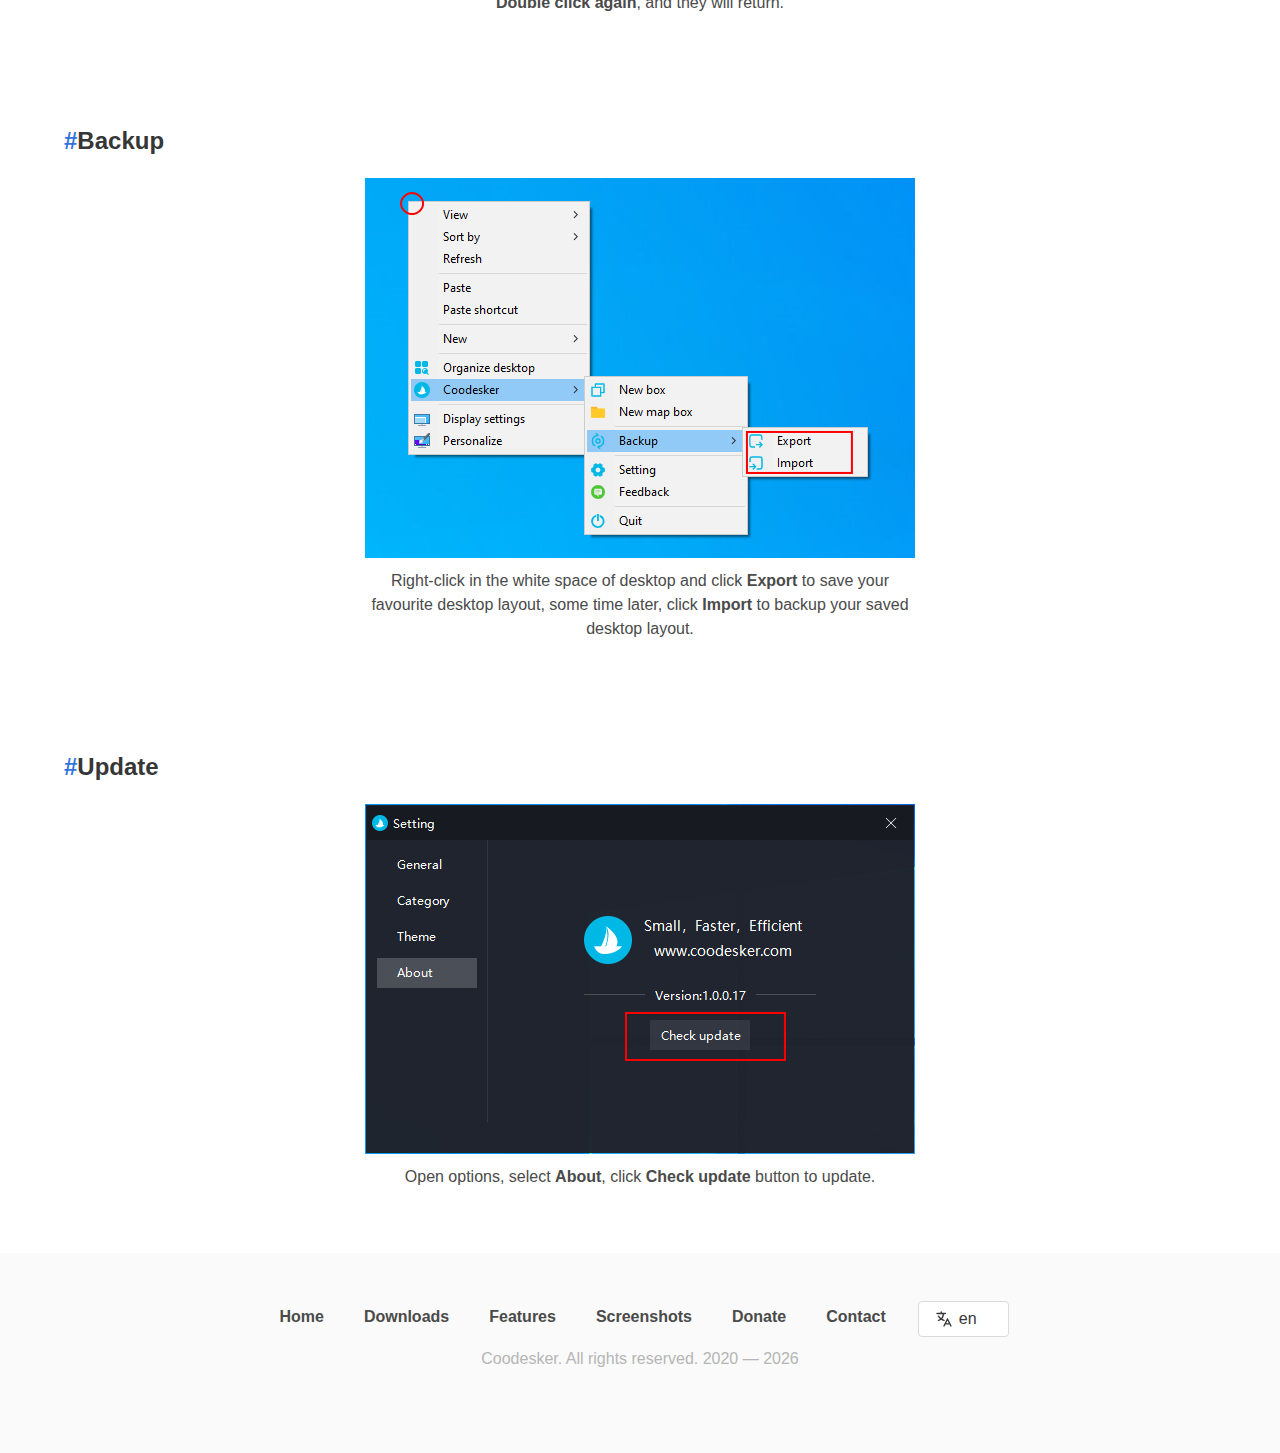
<file: how-to-use/index.html>
<!DOCTYPE html>
<html lang="en">
    <head>
        <meta charset="utf-8">
        <meta http-equiv="X-UA-Compatible" content="IE=edge">
        <meta name="viewport" content="width=device-width,initial-scale=1.0">
        
        <!-- Primary Meta Tags -->
        <title>Coodesker</title>
        <meta name="title" content="Coodesker - How to use">
        <meta name="description" content="Learn how to use Coodesker.">
        <meta name="author" content="Coodesker">

        <!-- Validations -->
        <meta name="msvalidate.01" content="A9DE0784F63090AC11C66FC76E3C3D29"/>
        <!-- <meta name="flattr:id" content="dj667l"> -->

        <!-- Icons -->
        <link rel="icon" href="https://www.coodesker.com/logos/favicon.ico" type="image/x-icon">
        <link rel="apple-touch-icon" sizes="57x57" href="https://www.coodesker.com/logos/apple-icon-57x57.png">
        <link rel="apple-touch-icon" sizes="60x60" href="https://www.coodesker.com/logos/apple-icon-60x60.png">
        <link rel="apple-touch-icon" sizes="72x72" href="https://www.coodesker.com/logos/apple-icon-72x72.png">
        <link rel="apple-touch-icon" sizes="76x76" href="https://www.coodesker.com/logos/apple-icon-76x76.png">
        <link rel="apple-touch-icon" sizes="114x114" href="https://www.coodesker.com/logos/apple-icon-114x114.png">
        <link rel="apple-touch-icon" sizes="120x120" href="https://www.coodesker.com/logos/apple-icon-120x120.png">
        <link rel="apple-touch-icon" sizes="144x144" href="https://www.coodesker.com/logos/apple-icon-144x144.png">
        <link rel="apple-touch-icon" sizes="152x152" href="https://www.coodesker.com/logos/apple-icon-152x152.png">
        <link rel="apple-touch-icon" sizes="180x180" href="https://www.coodesker.com/logos/apple-icon-180x180.png">
        <link rel="icon" type="image/png" sizes="192x192" href="https://www.coodesker.com/logos/android-icon-192x192.png">
        <link rel="icon" type="image/png" sizes="32x32" href="https://www.coodesker.com/logos/favicon-32x32.png">
        <link rel="icon" type="image/png" sizes="96x96" href="https://www.coodesker.com/logos/favicon-96x96.png">
        <link rel="icon" type="image/png" sizes="16x16" href="https://www.coodesker.com/logos/favicon-16x16.png">

        <!-- Other configurations -->
        <link rel="manifest" href="https://www.coodesker.com/manifest.json">
        <meta name="msapplication-config" content="https://www.coodesker.com/browserconfig.xml"/>
        <meta name="msapplication-TileColor" content="#ffffff">
        <meta name="msapplication-TileImage" content="https://www.coodesker.com/logos/ms-icon-144x144.png">
        <meta name="theme-color" content="#ffffff">
        
        <!-- Open Graph / Facebook -->
        <meta property="og:type" content="website">
        <meta property="og:url" content="https://www.coodesker.com/how-to-use">
        <meta property="og:title" content="Coodesker - How to use">
        <meta property="og:description" content="Learn how to use Coodesker.">
        <meta property="og:image" content="https://www.coodesker.com/logos/Card.png">

        <!-- Twitter -->
        <meta property="twitter:card" content="summary_large_image">
        <meta property="twitter:url" content="https://www.coodesker.com/how-to-use">
        <meta property="twitter:title" content="Coodesker - How to use">
        <meta property="twitter:description" content="Learn how to use Coodesker.">
        <meta property="twitter:image" content="https://www.coodesker.com/logos/Card.png">
        <meta property="twitter:site" content="@Coodesker">
        <meta property="twitter:creator" content="@Coodesker">

        <!-- Structured data -->
        <script type="application/ld+json">
            {
                "@context" : "http://schema.org",
                "@type" : "SoftwareApplication",
                "name" : "coodesker",
                "image" : "https://www.coodesker.com/logos/ms-icon-144x144.png",
                "url" : "http://www.coodesker.com/",
                "author" : {
                  "@type" : "Person",
                  "name" : "coodesker"
                },
                "datePublished" : "2021-03-04",
                "applicationCategory" : "Desktop organize tool",
                "downloadUrl" : "http://www.coodesker.com/downloads",
                "operatingSystem" : "Windows 7 SP1 or later",
                "softwareVersion" : "1.0.0.17"
              }
        </script>

        <script>
            const segment = 1;

            //Gets the relative path and the hash of the URL.
            sessionStorage.redirect = location.pathname.split('/').slice(0, 1 + segment).join('/');
            sessionStorage.hash = location.hash;

            //Forces the navigation back to the main page, since it's the only entry point that works.
            location.replace('/' + location.pathname.slice(1).split('/').slice(segment).join('/'));
        </script>
    </head>

    <body>
        <h1>How to use</h1>

        &nbsp;&nbsp;&nbsp;&nbsp;&nbsp;&nbsp;&nbsp;&nbsp;&nbsp;&nbsp;&nbsp;&nbsp;&nbsp;
        &nbsp;&nbsp;&nbsp;&nbsp;&nbsp;&nbsp;&nbsp;&nbsp;&nbsp;&nbsp;&nbsp;&nbsp;&nbsp;
        &nbsp;&nbsp;&nbsp;&nbsp;&nbsp;&nbsp;&nbsp;&nbsp;&nbsp;&nbsp;&nbsp;&nbsp;&nbsp;
        &nbsp;&nbsp;&nbsp;&nbsp;&nbsp;&nbsp;&nbsp;&nbsp;&nbsp;&nbsp;&nbsp;&nbsp;&nbsp;
    </body>
</html>
</file>
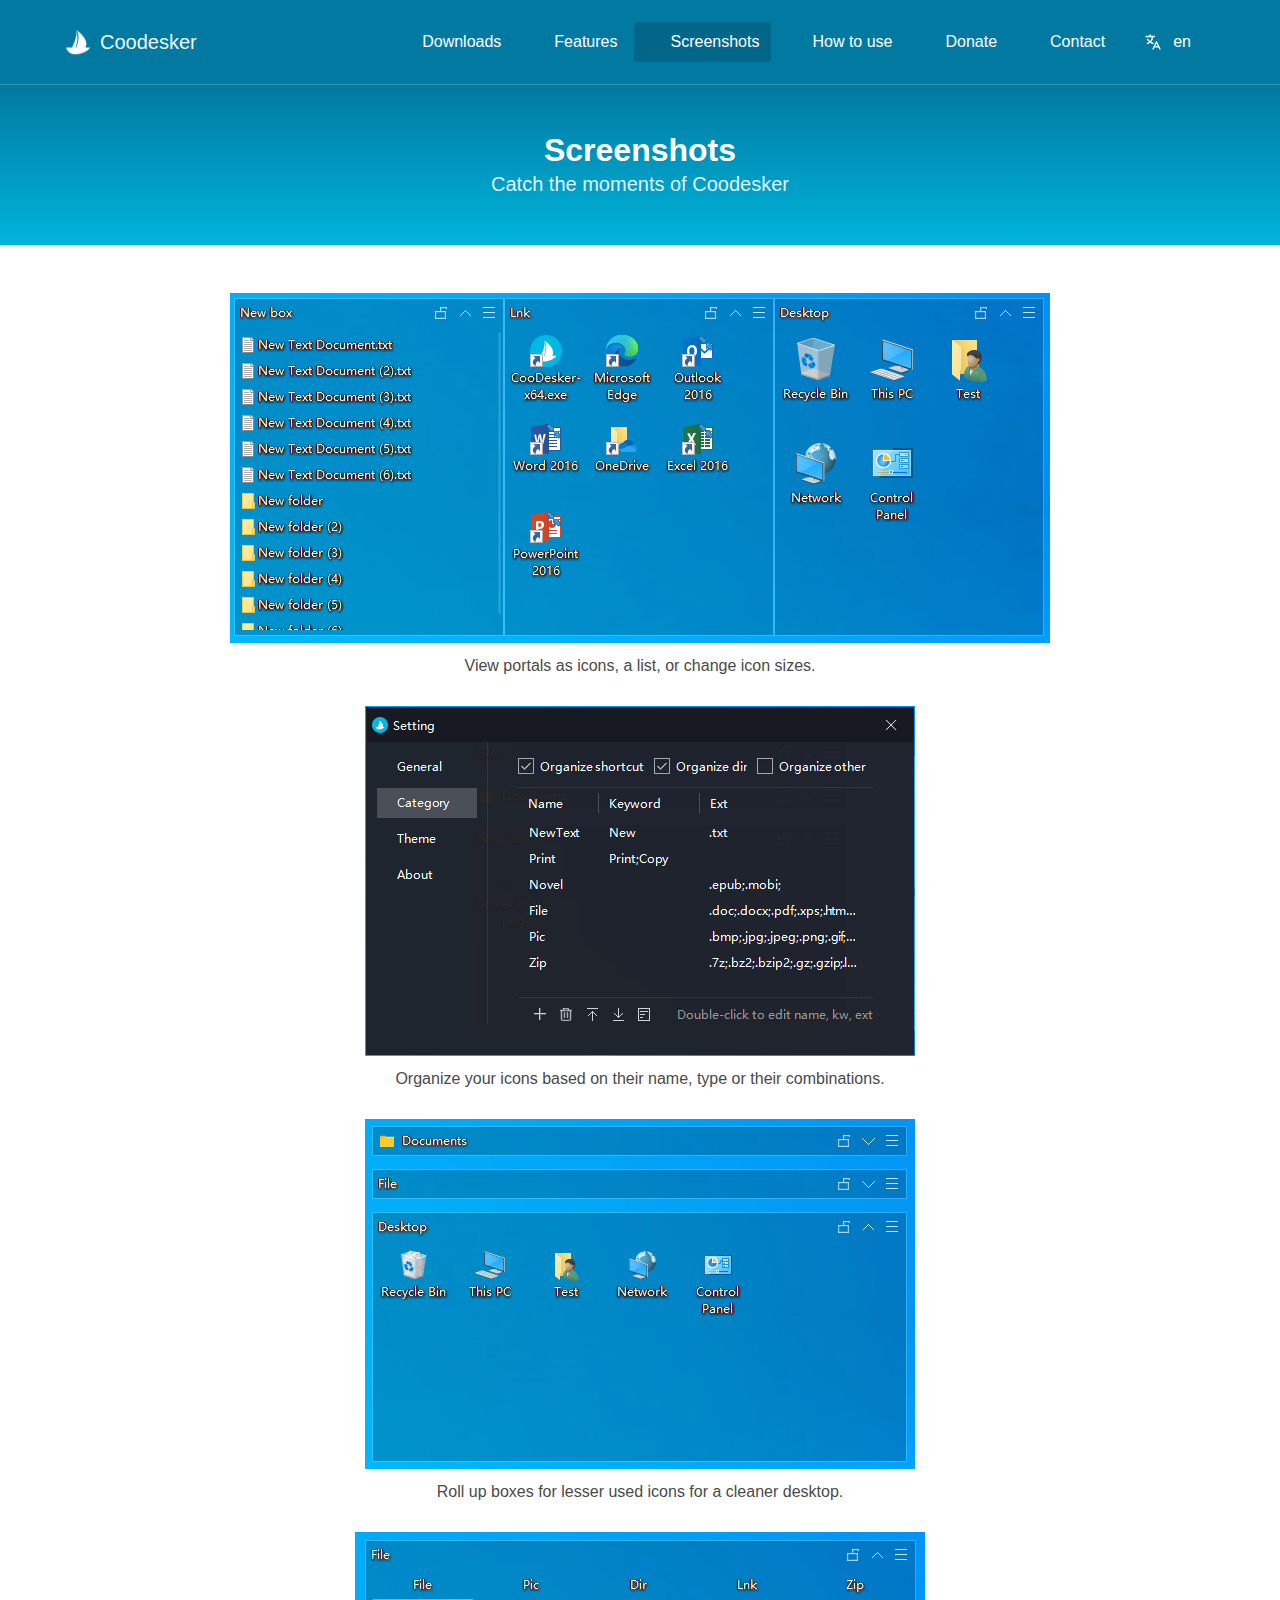
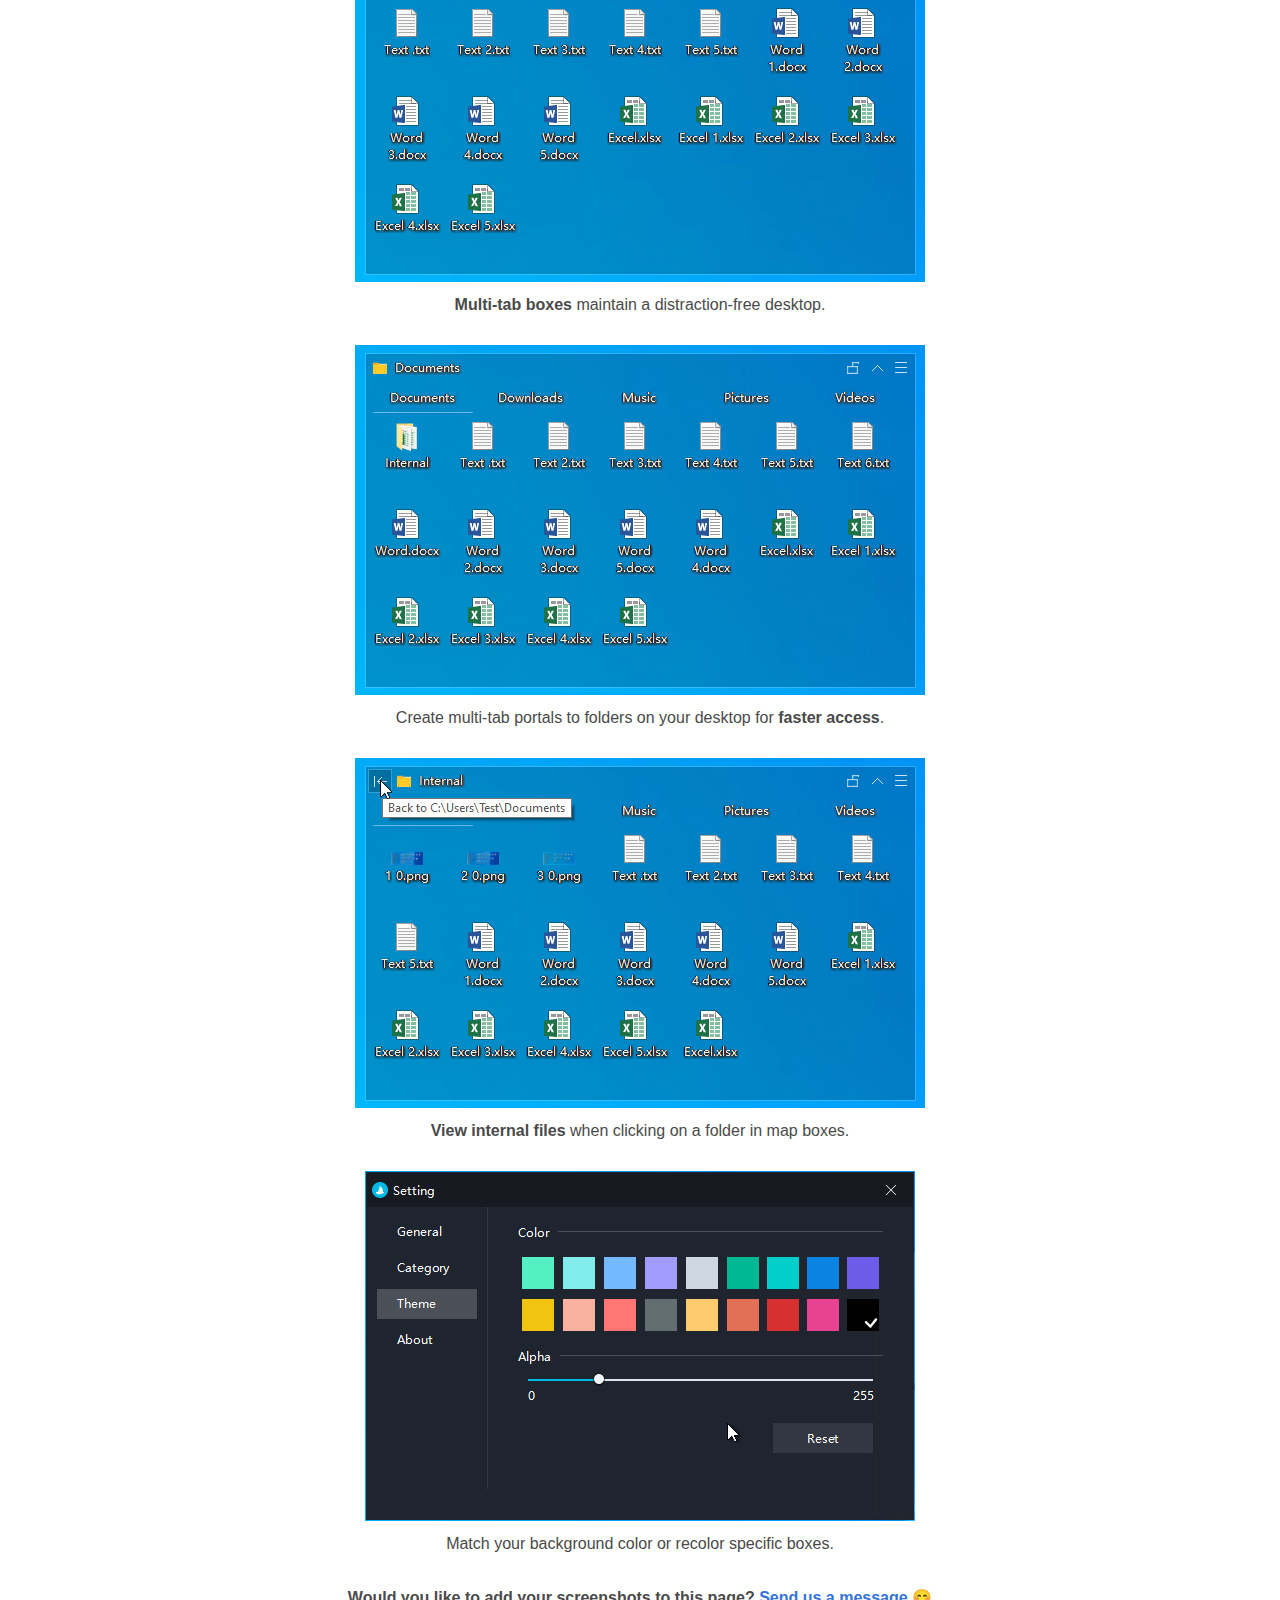
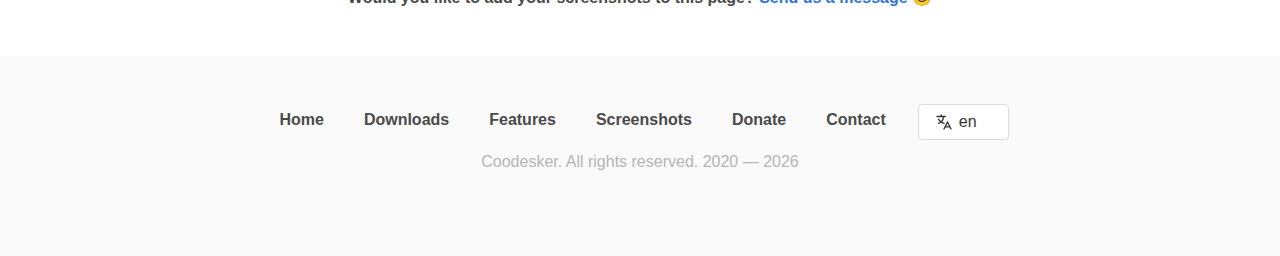
<file: screenshots/index.html>
<!DOCTYPE html>
<html lang="en">
    <head>
        <meta charset="utf-8">
        <meta http-equiv="X-UA-Compatible" content="IE=edge">
        <meta name="viewport" content="width=device-width,initial-scale=1.0">
        
        <!-- Primary Meta Tags -->
        <title>Coodesker</title>
        <meta name="title" content="Coodesker - Screenshots">
        <meta name="description" content="View the screenshots of Coodesker.">
        <meta name="author" content="Coodesker">

        <!-- Validations -->
        <meta name="msvalidate.01" content="A9DE0784F63090AC11C66FC76E3C3D29"/>
        <!-- <meta name="flattr:id" content="dj667l"> -->

        <!-- Icons -->
        <link rel="icon" href="https://www.coodesker.com/logos/favicon.ico" type="image/x-icon">
        <link rel="apple-touch-icon" sizes="57x57" href="https://www.coodesker.com/logos/apple-icon-57x57.png">
        <link rel="apple-touch-icon" sizes="60x60" href="https://www.coodesker.com/logos/apple-icon-60x60.png">
        <link rel="apple-touch-icon" sizes="72x72" href="https://www.coodesker.com/logos/apple-icon-72x72.png">
        <link rel="apple-touch-icon" sizes="76x76" href="https://www.coodesker.com/logos/apple-icon-76x76.png">
        <link rel="apple-touch-icon" sizes="114x114" href="https://www.coodesker.com/logos/apple-icon-114x114.png">
        <link rel="apple-touch-icon" sizes="120x120" href="https://www.coodesker.com/logos/apple-icon-120x120.png">
        <link rel="apple-touch-icon" sizes="144x144" href="https://www.coodesker.com/logos/apple-icon-144x144.png">
        <link rel="apple-touch-icon" sizes="152x152" href="https://www.coodesker.com/logos/apple-icon-152x152.png">
        <link rel="apple-touch-icon" sizes="180x180" href="https://www.coodesker.com/logos/apple-icon-180x180.png">
        <link rel="icon" type="image/png" sizes="192x192" href="https://www.coodesker.com/logos/android-icon-192x192.png">
        <link rel="icon" type="image/png" sizes="32x32" href="https://www.coodesker.com/logos/favicon-32x32.png">
        <link rel="icon" type="image/png" sizes="96x96" href="https://www.coodesker.com/logos/favicon-96x96.png">
        <link rel="icon" type="image/png" sizes="16x16" href="https://www.coodesker.com/logos/favicon-16x16.png">

        <!-- Other configurations -->
        <link rel="manifest" href="https://www.coodesker.com/manifest.json">
        <meta name="msapplication-config" content="https://www.coodesker.com/browserconfig.xml"/>
        <meta name="msapplication-TileColor" content="#ffffff">
        <meta name="msapplication-TileImage" content="https://www.coodesker.com/logos/ms-icon-144x144.png">
        <meta name="theme-color" content="#ffffff">
        
        <!-- Open Graph / Facebook -->
        <meta property="og:type" content="website">
        <meta property="og:url" content="https://www.coodesker.com/screenshots">
        <meta property="og:title" content="Coodesker - Screenshots">
        <meta property="og:description" content="View the screenshots of Coodesker.">
        <meta property="og:image" content="https://www.coodesker.com/logos/Card.png">

        <!-- Twitter -->
        <meta property="twitter:card" content="summary_large_image">
        <meta property="twitter:url" content="https://www.coodesker.com/screenshots">
        <meta property="twitter:title" content="Coodesker - Screenshots">
        <meta property="twitter:description" content="View the screenshots of Coodesker.">
        <meta property="twitter:image" content="https://www.coodesker.com/logos/Card.png">
        <meta property="twitter:site" content="@Coodesker">
        <meta property="twitter:creator" content="@Coodesker">

        <!-- Structured data -->
        <script type="application/ld+json">
            {
                "@context" : "http://schema.org",
                "@type" : "SoftwareApplication",
                "name" : "coodesker",
                "image" : "https://www.coodesker.com/logos/ms-icon-144x144.png",
                "url" : "http://www.coodesker.com/",
                "author" : {
                  "@type" : "Person",
                  "name" : "coodesker"
                },
                "datePublished" : "2021-03-04",
                "applicationCategory" : "Desktop organize tool",
                "downloadUrl" : "http://www.coodesker.com/downloads",
                "operatingSystem" : "Windows 7 SP1 or later",
                "softwareVersion" : "1.0.0.17"
              }
        </script>

        <script>
            const segment = 1;

            //Gets the relative path and the hash of the URL.
            sessionStorage.redirect = location.pathname.split('/').slice(0, 1 + segment).join('/');
            sessionStorage.hash = location.hash;

            //Forces the navigation back to the main page, since it's the only entry point that works.
            location.replace('/' + location.pathname.slice(1).split('/').slice(segment).join('/'));
        </script>
    </head>

    <body>
        <h1>Screenshots</h1>

        &nbsp;&nbsp;&nbsp;&nbsp;&nbsp;&nbsp;&nbsp;&nbsp;&nbsp;&nbsp;&nbsp;&nbsp;&nbsp;
        &nbsp;&nbsp;&nbsp;&nbsp;&nbsp;&nbsp;&nbsp;&nbsp;&nbsp;&nbsp;&nbsp;&nbsp;&nbsp;
        &nbsp;&nbsp;&nbsp;&nbsp;&nbsp;&nbsp;&nbsp;&nbsp;&nbsp;&nbsp;&nbsp;&nbsp;&nbsp;
        &nbsp;&nbsp;&nbsp;&nbsp;&nbsp;&nbsp;&nbsp;&nbsp;&nbsp;&nbsp;&nbsp;&nbsp;&nbsp;
    </body>
</html>
</file>
